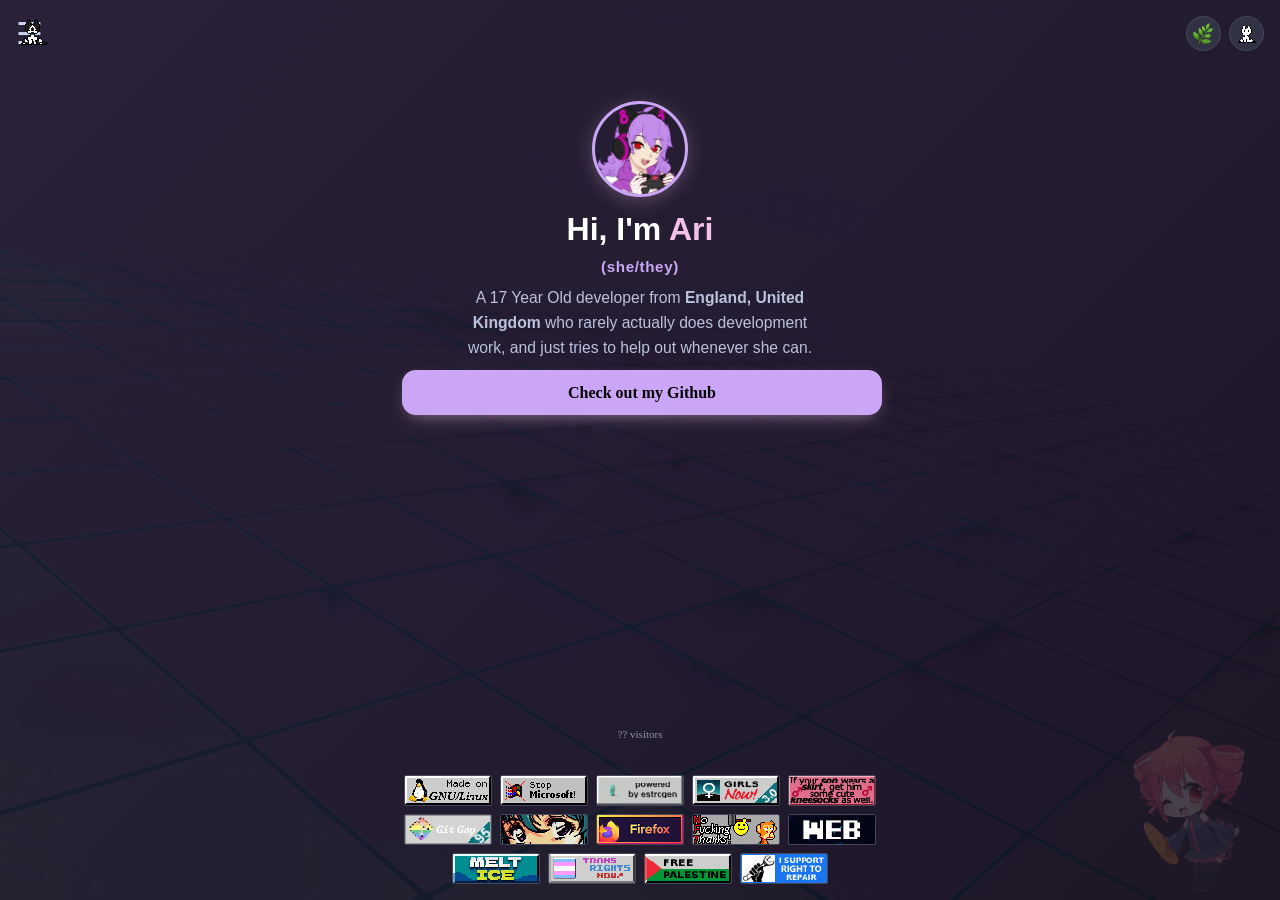
<file: index.html>
<!-- 
⣿⣿⣿⠏⣴⣿⣿⣿⣿⡿⠟⢹⣿⣿⣿⡿⠋⣠⣾⣿⣿⣿⣿⣿⣿⣿⣿⣷⣦⡉⠻⢿⣿⣿⣿⣿⣿⣿⣿⣿⣿⣿⣿⣿⣿⣿⣿⣿⣧⣿⣿⣿⣿⣿⣿⣿⣿⣿⣿⣿⣿⣿⣿⣿⣿
⣿⣿⢇⣾⣿⣿⣿⡿⢋⢀⣴⣿⣿⡿⠋⠀⠘⣿⣿⣿⣿⣿⠿⣿⣿⣿⣿⣿⣿⣿⣦⣤⣀⠻⢿⣿⣿⣿⣿⣿⣿⣿⣿⣿⣿⣿⣿⣿⣿⢿⣿⣿⣿⣿⣿⣿⣿⣿⣿⣿⣿⣿⣿⣿⣿
⣿⡏⣼⣿⣿⣿⠏⣴⢃⣾⣿⡿⢋⣴⠟⣠⣾⣿⣿⣿⠏⢁⣼⣿⣿⣿⣿⣿⣿⠟⣿⣿⣿⠟⠂⠙⢿⣿⣿⣿⣿⣿⣿⣿⣿⡿⠿⠟⠛⠀⠘⠛⠛⣛⣛⣋⢉⣉⣉⣛⡛⠻⠿⣿⣿
⡟⣸⣿⣿⣿⡏⡸⢡⣾⣿⢋⣤⡿⢡⣾⣿⣿⣿⠟⠁⣰⣿⠟⣹⡿⢿⣿⠋⢀⣾⣿⣿⠏⡄⢻⡆⢀⠙⣿⣿⡿⠟⢋⣩⣤⣶⣾⣿⣿⣿⠟⢠⣿⣿⣿⣿⣿⣿⣿⣿⣿⣿⣷⣶⣶
⢠⣿⣿⣿⣿⠃⢡⣿⡟⣡⣾⠏⣰⣿⣿⣿⡿⠋⢀⣾⡿⢁⣼⠟⢠⠞⠁⣰⣿⣿⡿⢣⣾⡇⢸⣿⣾⠆⠙⠁⣰⣾⣿⣿⣿⣿⣿⣿⣿⠏⣰⣿⣿⣿⣿⣿⣿⣿⣿⣿⣿⣿⣿⣿⣿
⣿⣿⣿⣿⡏⢠⣿⠏⣴⣿⠟⣰⣿⣿⣿⡿⣡⢃⣾⠟⢀⡞⠁⣴⢋⠄⣼⣿⣿⠏⣰⣿⡟⢀⡼⠋⣠⡶⠀⣴⣿⢿⣿⣿⢿⠏⣸⣿⡏⢠⣿⣿⣿⣿⣿⣿⣿⣿⣿⣿⣿⣿⣿⣿⣿
⣿⣿⣿⣿⣧⣿⠏⣼⡿⠿⢠⣿⣿⣿⡟⣰⢃⣾⠏⢀⠞⠀⡼⢡⠟⣼⣿⡟⣡⣾⣿⠏⠀⠄⠀⣾⡿⠁⣼⡿⢃⡜⣽⡏⠈⣰⡟⠀⠁⣾⣿⣿⣿⣿⣿⣿⡇⢹⣿⣿⣿⣿⣿⡇⢻
⣿⣿⣿⣿⣿⡏⣸⣿⠃⠀⣼⣿⣿⡟⣴⢃⣾⠏⠀⢀⢀⡾⢡⡟⣰⣿⢋⣴⡿⠋⠁⣀⠀⠀⣰⡿⠁⡌⡸⢁⣾⣿⡟⠀⢠⣿⡇⠀⣸⣿⣿⣿⣿⣿⣿⣿⡇⢸⣿⣿⣿⣿⣿⡇⢸
⣿⣿⣿⣿⡿⢰⣿⠃⡆⢀⣿⣿⡟⣸⠏⣾⠏⣴⠂⠂⣾⢡⡟⣰⡟⣡⠞⣩⠄⢀⣼⠁⠀⣼⣿⠇⡼⠠⠃⣼⣿⡿⠁⢀⣾⠿⠀⠀⡏⢸⣿⣿⣿⠃⣿⣿⠇⢸⣿⣿⣿⣿⣿⡇⢸
⣿⣿⡇⢸⠇⣾⡏⣸⠃⢸⣿⡿⢱⡟⣸⡟⣼⠃⠂⣼⢃⠏⢠⠏⠰⠋⠀⢁⣠⣾⠇⠀⣼⣿⡟⠀⠁⣦⣾⣿⡿⠀⣴⡾⠀⠀⠀⠠⠁⣿⡿⢹⠉⢠⣿⣿⠀⢸⣿⣿⣿⣿⣿⡇⢸
⣿⣿⠀⣼⢰⣿⡀⡿⢀⢸⣿⢡⣿⢡⡿⠰⡏⠀⢰⠇⡞⠀⠀⣾⠞⠀⢴⣿⣿⣷⠀⣼⣿⣿⠃⠀⣸⣿⡿⡿⠀⢀⣿⠇⠀⠀⠀⠐⢀⣿⠇⡌⢠⣸⣿⡇⠀⢸⣿⣿⣿⣿⣿⠃⣸
⣿⡟⠀⡇⣸⣿⢠⡇⣏⣾⡏⣼⡇⡼⠁⠘⠁⠀⡟⡸⠀⠐⠚⢁⣦⣶⣿⣿⣿⡇⠀⣿⠇⡟⠀⠀⣿⡿⠁⠀⠀⢸⡟⠀⢰⠆⠀⡄⢸⡏⢠⠃⣿⡟⢹⡇⠀⣿⣿⣿⣿⣿⡿⠀⡏
⣿⡇⠀⡇⣿⣿⢸⡇⡟⣿⢰⣿⢡⠃⠀⠀⣰⠃⢡⠁⠈⠀⣴⣿⣿⣿⣿⣿⠟⡁⡀⢻⠀⡇⠀⢀⣿⠃⠀⠀⡄⢸⠃⠀⣿⡇⠀⠀⣼⡇⢸⢀⣿⡇⢸⠀⢀⣿⣿⣿⣿⣿⠇⢸⠁
⣿⢃⡆⡇⢿⣿⢸⣷⡇⠏⣼⡏⡌⠀⠀⠀⡏⢀⣼⡘⢀⣤⡈⠛⢿⣿⣿⣧⣾⡇⣇⠘⠀⠁⠀⢸⡏⠀⠀⣼⠃⡏⠀⢸⣿⡇⠀⠀⣿⠀⣾⣼⣿⠀⡟⠀⢸⣿⣿⣿⣿⡟⢀⡟⢠
⣿⣿⡇⡇⢸⣿⢸⠛⡇⠀⣿⠇⠁⠀⠏⣼⣷⢸⡿⢃⣾⣿⣷⣄⠀⠈⠛⢿⣿⡇⣿⡀⠀⠀⠀⠈⠀⠀⣼⣿⠀⠀⠀⣀⠙⢧⠀⠀⣿⠀⣿⣿⣿⠀⡇⠀⣼⣿⣿⣿⣿⠃⣼⠃⣾
⣿⣿⡇⠁⢸⣿⠘⠀⡇⠀⣿⠀⠀⠀⢰⣿⣿⡆⠃⣼⣿⣿⣿⣿⣷⣤⣄⣤⣽⣇⢹⡇⠀⣦⡄⠀⠀⢸⣿⡟⠀⠀⢠⣿⣷⣄⠀⠀⣿⠀⣿⣿⡇⢰⠁⠀⣿⣿⣿⣿⡟⢠⡏⢰⡿
⣿⠻⣷⠀⢸⣿⡄⠀⣷⣾⣧⠀⠀⠀⠈⣿⣿⠇⢀⣿⣿⣿⣿⣿⣿⣿⣿⣿⣿⣿⣾⣷⣦⡘⡷⠄⠀⣿⣿⡇⠀⣰⣾⣿⣿⣿⡇⠀⠈⠀⣿⣿⠁⠈⠀⢸⣿⣿⣿⡿⢀⣾⣧⣿⠃
⣿⡆⣿⠀⢸⣿⣇⠀⣿⣿⣿⣷⠀⢀⠀⣿⣿⣷⣾⣿⣿⣿⣿⣿⣿⣿⣿⣿⣿⣿⣿⣿⠻⠷⢂⣤⣼⣿⣿⣇⢀⣿⣿⣿⣿⣿⣷⠀⠀⠀⣿⣿⠀⠀⠀⣼⣿⣿⣿⠃⣸⣿⣿⠃⠀
⣿⣧⢸⡆⠘⣿⣿⠀⢻⣿⣿⡇⠈⣿⣿⣿⣿⣿⣿⣿⣿⣿⣿⣿⣿⣿⣿⣿⣿⣿⡇⣶⣶⣿⣿⣿⣿⣿⣿⣿⠘⠛⣻⣿⣿⣿⣿⡀⠀⠀⣿⡏⢠⠀⠀⣾⣿⣿⠇⠠⢿⢻⠏⠀⠀
⢹⣿⡌⣧⠀⠻⣿⣷⣾⣿⣿⡇⣶⣿⣿⣿⣿⣿⣿⣿⣿⣿⣿⣿⣿⣿⣿⣿⣿⣿⡇⣿⣿⣿⣿⣿⣿⣿⣿⣇⠀⠀⠻⣿⣿⣿⣿⣷⡆⠀⢿⠃⠀⠀⠀⣿⣿⠏⠀⠀⠆⠀⠀⠀⠀
⡌⢿⣷⢹⡆⠈⢿⣿⣿⣿⣿⠧⣿⡟⣿⣿⣿⣿⣿⣿⣿⣿⣿⣿⣿⣿⣿⣿⣿⣿⡇⣿⣿⣿⣿⣿⣿⣿⣿⣿⣶⣦⣄⡈⠛⠿⣿⣿⣷⠀⠸⠀⠀⡄⢸⣿⡏⢠⠂⠘⠀⠀⠀⠀⠀
⣷⠘⣿⡆⢿⣧⡈⠻⢿⣿⣿⠀⣿⣧⠹⣿⣿⣿⣿⣿⣿⣿⣿⣿⣿⣿⣿⣿⣿⡟⣡⣿⣿⣿⣿⣿⣿⣿⣿⣿⣿⣿⣿⣿⣿⣿⣶⣾⣿⡆⠀⠀⢠⠁⣸⡟⢀⠎⠀⠀⠀⠀⠀⠀⢠
⣿⣧⢹⣿⡘⣿⣷⣀⠈⣿⣿⠀⣿⣿⣧⡹⣿⣿⣿⣿⣿⣿⣿⣿⣿⣿⣿⣿⣿⠰⣿⣿⣿⣿⣿⣿⣿⣿⣿⣿⣿⣿⣿⣿⣿⣿⣿⣿⣿⣿⠀⠀⢸⠀⠟⠁⡼⠀⠀⠀⠀⠀⠀⢀⣾
⣿⣿⣆⢻⣷⡘⣿⣿⡀⠘⣿⡆⢹⣿⣿⣷⡌⢿⣿⣿⣿⣿⣿⣿⣿⣿⣿⣿⣿⠗⢸⣿⣿⣿⣿⣿⣿⣿⣿⣿⣿⣿⣿⣿⣿⣿⣿⣿⣿⣿⣷⡄⢸⠀⠀⢰⠁⠀⠀⢀⠀⠀⢀⣿⣿
⢿⢿⣿⣦⠹⣷⠸⣿⣷⠀⠹⡇⠘⣿⣿⠿⢿⣦⣙⣿⣿⣿⣿⣿⣿⣿⣿⠟⣡⣄⢻⣿⣿⣿⣿⣿⣿⣿⣿⣿⣿⣿⣿⣿⣿⣿⣿⣿⣿⣿⣿⣇⠸⠀⠀⠌⠀⠀⢀⠆⠀⢀⣿⣿⣿
⠀⠈⢿⣿⣷⡙⢧⠹⣿⣇⢧⠉⠀⣿⠏⣰⣶⣤⣍⡛⠿⣿⣿⣿⣿⠟⣡⣾⣿⣿⢸⣿⣿⣿⣿⣿⣿⣿⣿⣿⣿⣿⣿⣿⣿⣿⣿⣿⣿⣿⣿⣿⡀⠀⠀⠀⠀⠀⠈⠀⢠⣾⣿⡿⠟
⣀⠀⠈⠻⣿⣿⣌⠣⠙⣿⡌⢧⠀⠁⣼⣿⣿⣿⣿⣿⣷⣶⣬⣭⣥⣾⣿⣿⣿⣿⢸⣿⣿⣿⣿⣿⣿⣿⣿⣿⣿⣿⣿⣿⣿⣿⣿⣿⣿⣿⣿⣿⠗⠀⠀⠀⠀⠀⠀⣰⣿⡟⠁⠀⠀
⣿⣿⣶⠀⠈⠛⢿⣷⡄⠈⢿⡌⣇⠸⣿⣿⣿⣿⣿⣿⣿⣿⣿⣿⣿⣿⣿⣿⣿⣿⡆⢿⣿⣿⣿⣿⣿⣿⣿⣿⣿⣿⣿⣿⣿⣿⣿⣿⣿⣿⣿⣯⠸⣟⡀⣀⠀⢠⣼⣿⣿⣷⣿⠀⠀
⣿⣿⣿⣿⣷⣤⡀⠉⠛⢦⣀⣿⡘⡄⢹⣬⡙⣿⣿⣿⠟⣹⣿⣿⣿⣿⣿⣿⣿⣿⣿⣤⣙⠻⠿⢿⣿⣿⣿⣿⣿⣿⣿⣿⣿⣿⣿⣿⣿⣿⣿⣿⠀⡙⠛⠠⠶⠃⣸⣿⣿⣿⣿⠀⠀
⣿⣿⣿⣿⣿⣿⣧⡀⠀⠰⣿⣿⣷⠸⡄⠙⣷⣼⣧⣶⣾⣿⣿⣿⣿⣿⣿⣿⣿⣿⣿⣿⣿⣿⣿⣷⣶⣶⣦⣭⣭⡉⣙⡛⠛⠿⣿⣿⣿⣿⣿⡇⠐⠄⢀⢂⡀⢘⣿⣿⣿⣿⣿⣷⡄
⣿⣿⣿⣿⣿⣿⣿⣿⣧⡀⢹⣿⣿⣧⢹⡄⠘⣿⣿⣿⣿⣿⣿⣿⣿⣿⣿⣿⣿⣿⣿⣿⣿⣿⣿⣿⣿⣿⣿⣿⣿⢇⣿⢿⣷⡄⠘⣿⣿⣿⣿⠇⣾⣿⣦⣤⡀⢸⣿⣿⣿⣿⣿⣿⣿
⣿⣿⣿⣷⣤⣈⡙⠻⢿⡇⠀⢿⣇⢻⡆⢿⡀⣿⣿⣿⣿⣿⣿⣿⣿⣿⣿⣿⣿⣿⣿⣿⣿⣿⣿⣿⣿⣿⣿⣿⣿⣾⣧⡀⡜⢁⣤⡘⣿⣿⡿⢠⣿⣿⣿⣿⠁⣿⣿⣿⣿⣿⣿⣿⣿
⣿⣿⣿⣿⡿⢿⣿⣿⣿⣿⡀⠘⣿⣄⢻⡘⡇⢸⣿⣿⣿⣿⣿⣿⣿⣿⣿⣿⣿⣿⣿⣿⣿⣿⣿⣿⣿⣿⣿⣿⣿⣿⣧⣸⣿⡀⠀⣷⡘⣿⠇⣼⣿⣿⣿⡿⢸⣿⣿⣿⣿⣿⣿⣿⣿
-->

<!DOCTYPE html>
<html lang="en">

<head>
    <meta charset="UTF-8" />
    <meta name="viewport" content="width=device-width, initial-scale=1.0, maximum-scale=5.0">
    <!-- Page Title -->
    <title>Ari</title>
    <link rel="icon" type="image/png" href="/assets/media/favicon.png" />
    <link rel="stylesheet" href="/css/index.css">
    <link rel="stylesheet" href="/css/visitor-counter.css">
    <script>try { var f = localStorage.getItem('ctpFlavor'); document.documentElement.setAttribute('data-flavor', ['mocha', 'macchiato', 'frappe', 'latte'].indexOf(f) >= 0 ? f : 'mocha'); } catch (e) { document.documentElement.setAttribute('data-flavor', 'mocha'); }</script>
    <!-- SEO Meta Tags -->
    <meta name="description" content="Personal site for Ari on git.gay/AriTheStupidCat on GitHub" />
    <meta name="keywords" content="Portfolio, Personal, Developer" />
    <meta name="author" content="Ari" />
    <meta name="robots" content="index, follow, max-image-preview:large, max-snippet:-1, max-video-preview:-1" />
    <!-- Canonical URL -->
    <link rel="canonical" href="https://a.stupid.cat" />
    <!-- Alternate for mobile -->
    <link rel="alternate" media="only screen and (max-width: 640px)" href="https://a.stupid.cat" />
    <!-- Theme Color -->
    <meta name="theme-color" content="#cba6f7" />
    <!-- Open Graph / Discord / Facebook -->
    <meta property="og:image" content="https://a.stupid.cat/assets/media/favicon.png" />
    <meta property="og:site_name" content="Ari">
    <meta property="og:title" content="Ari" />
    <meta property="og:description" content="Personal site for Ari on git.gay/AriTheStupidCat on GitHub" />
    <meta property="og:type" content="website" />
    <meta property="og:url" content="https://a.stupid.cat" />
    <meta property="og:locale" content="en_GB" />
    <!-- Twitter Card -->
    <meta name="twitter:image" content="https://a.stupid.cat/assets/media/favicon.png">
    <meta name="twitter:card" content="summary" />
    <meta name="twitter:title" content="Ari" />
    <meta name="twitter:description" content="Personal site for Ari on git.gay/AriTheStupidCat on GitHub" />
</head>

<body>
    <span class="hamburger" onclick="openNav()">&#9776;</span>
    <div id="mySidenav" class="sidenav">
        <a href="javascript:void(0)" class="closebtn" onclick="closeNav()">&times;</a>
        <a href="/" class="active">Index</a>
        <a href="/dev-info/">Dev Info</a>
        <a href="/hardware/">Hardware</a>
        <a href="/cv/">Curriculum Vitae</a>
        <a href="/socials/">Socials</a>
        <a href="/guestbook/">Guestbook</a>
    </div>


    <main class="intro">
        
        <header class="hub-header">
            <img class="pfp" src="assets/media/avatar.webp" alt="Ari avatar" width="96" height="96"
                fetchpriority="high">
            <div>
                <h1 class="hey">Hi, I'm<span class="name">Ari</span></h1>
            </div>
            <h2 class="pronouns">(She/They)</h2>
            <div class="intro-text">
                A 17 Year Old developer from <b>England, United Kingdom</b> who rarely actually does development work,
                and just tries to help out whenever she can.
            </div>
            <div class="links">
                <a class="gitgay-link" href="https://github.com/FufuUwU" target="_blank" rel="noopener">Check out my
                    Github</a>
            </div>
        </header>
    </main>
    <div id="visitor-counter" role="status" aria-label="Visitor count"></div>
    <aside class="button-wall" aria-label="88x31 buttons">    
        <img src="/assets/88x31/linux.gif" alt="Linux" loading="lazy">
        <img src="/assets/88x31/microslop.gif" alt="Microslop" loading="lazy">
        <img src="/assets/88x31/estrogen.gif" alt="Estrogen" loading="lazy">
        <img src="/assets/88x31/girlsnow.png" alt="Girls Network" loading="lazy">
        <img src="/assets/88x31/skirt.gif" alt="Skirt" loading="lazy">
        
        <img src="/assets/88x31/gitgay.png" alt="GitGay" loading="lazy">
        <img src="/assets/88x31/blink.gif" alt="Blink" loading="lazy">
        <img src="/assets/88x31/firefox.gif" alt="Firefox" loading="lazy">
        <img src="/assets/88x31/nft.gif" alt="NFT" loading="lazy">
        <img src="/assets/88x31/noweb32.gif" alt="No Web 3.2" loading="lazy">

        <img src="/assets/88x31/meltice.gif" alt="Melt Ice" loading="lazy">
        <img src="/assets/88x31/transnow2.gif" alt="Melt Ice" loading="lazy">
        <img src="/assets/88x31/palestine.gif" alt="Melt Ice" loading="lazy">
        <img src="/assets/88x31/repair.jpg" alt="Melt Ice" loading="lazy">

        
    </aside>
    
</body>
<script src="/js/index.js"></script>
<script src="/js/flavors.js"></script>
<script src="/js/cat.js"></script>
<script src="/js/visitor-counter.js" data-target="#visitor-counter" data-namespace="a-stupid-cat" data-key="hits" data-label="visitors"></script>

</html>
</file>
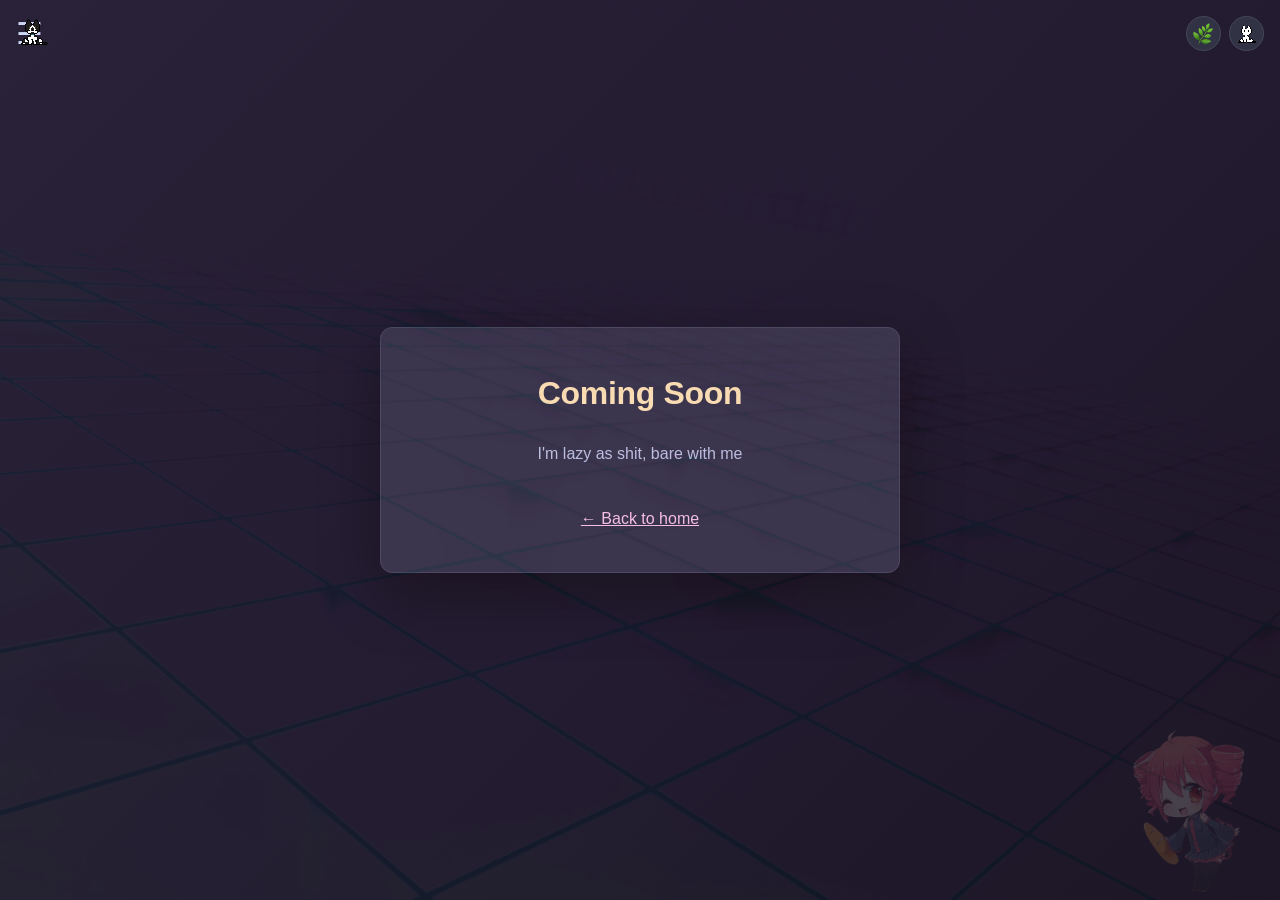
<file: cv/index.html>
<!-- 
⣿⣿⣿⠏⣴⣿⣿⣿⣿⡿⠟⢹⣿⣿⣿⡿⠋⣠⣾⣿⣿⣿⣿⣿⣿⣿⣿⣷⣦⡉⠻⢿⣿⣿⣿⣿⣿⣿⣿⣿⣿⣿⣿⣿⣿⣿⣿⣿⣧⣿⣿⣿⣿⣿⣿⣿⣿⣿⣿⣿⣿⣿⣿⣿⣿
⣿⣿⢇⣾⣿⣿⣿⡿⢋⢀⣴⣿⣿⡿⠋⠀⠘⣿⣿⣿⣿⣿⠿⣿⣿⣿⣿⣿⣿⣿⣦⣤⣀⠻⢿⣿⣿⣿⣿⣿⣿⣿⣿⣿⣿⣿⣿⣿⣿⢿⣿⣿⣿⣿⣿⣿⣿⣿⣿⣿⣿⣿⣿⣿⣿
⣿⡏⣼⣿⣿⣿⠏⣴⢃⣾⣿⡿⢋⣴⠟⣠⣾⣿⣿⣿⠏⢁⣼⣿⣿⣿⣿⣿⣿⠟⣿⣿⣿⠟⠂⠙⢿⣿⣿⣿⣿⣿⣿⣿⣿⡿⠿⠟⠛⠀⠘⠛⠛⣛⣛⣋⢉⣉⣉⣛⡛⠻⠿⣿⣿
⡟⣸⣿⣿⣿⡏⡸⢡⣾⣿⢋⣤⡿⢡⣾⣿⣿⣿⠟⠁⣰⣿⠟⣹⡿⢿⣿⠋⢀⣾⣿⣿⠏⡄⢻⡆⢀⠙⣿⣿⡿⠟⢋⣩⣤⣶⣾⣿⣿⣿⠟⢠⣿⣿⣿⣿⣿⣿⣿⣿⣿⣿⣷⣶⣶
⢠⣿⣿⣿⣿⠃⢡⣿⡟⣡⣾⠏⣰⣿⣿⣿⡿⠋⢀⣾⡿⢁⣼⠟⢠⠞⠁⣰⣿⣿⡿⢣⣾⡇⢸⣿⣾⠆⠙⠁⣰⣾⣿⣿⣿⣿⣿⣿⣿⠏⣰⣿⣿⣿⣿⣿⣿⣿⣿⣿⣿⣿⣿⣿⣿
⣿⣿⣿⣿⡏⢠⣿⠏⣴⣿⠟⣰⣿⣿⣿⡿⣡⢃⣾⠟⢀⡞⠁⣴⢋⠄⣼⣿⣿⠏⣰⣿⡟⢀⡼⠋⣠⡶⠀⣴⣿⢿⣿⣿⢿⠏⣸⣿⡏⢠⣿⣿⣿⣿⣿⣿⣿⣿⣿⣿⣿⣿⣿⣿⣿
⣿⣿⣿⣿⣧⣿⠏⣼⡿⠿⢠⣿⣿⣿⡟⣰⢃⣾⠏⢀⠞⠀⡼⢡⠟⣼⣿⡟⣡⣾⣿⠏⠀⠄⠀⣾⡿⠁⣼⡿⢃⡜⣽⡏⠈⣰⡟⠀⠁⣾⣿⣿⣿⣿⣿⣿⡇⢹⣿⣿⣿⣿⣿⡇⢻
⣿⣿⣿⣿⣿⡏⣸⣿⠃⠀⣼⣿⣿⡟⣴⢃⣾⠏⠀⢀⢀⡾⢡⡟⣰⣿⢋⣴⡿⠋⠁⣀⠀⠀⣰⡿⠁⡌⡸⢁⣾⣿⡟⠀⢠⣿⡇⠀⣸⣿⣿⣿⣿⣿⣿⣿⡇⢸⣿⣿⣿⣿⣿⡇⢸
⣿⣿⣿⣿⡿⢰⣿⠃⡆⢀⣿⣿⡟⣸⠏⣾⠏⣴⠂⠂⣾⢡⡟⣰⡟⣡⠞⣩⠄⢀⣼⠁⠀⣼⣿⠇⡼⠠⠃⣼⣿⡿⠁⢀⣾⠿⠀⠀⡏⢸⣿⣿⣿⠃⣿⣿⠇⢸⣿⣿⣿⣿⣿⡇⢸
⣿⣿⡇⢸⠇⣾⡏⣸⠃⢸⣿⡿⢱⡟⣸⡟⣼⠃⠂⣼⢃⠏⢠⠏⠰⠋⠀⢁⣠⣾⠇⠀⣼⣿⡟⠀⠁⣦⣾⣿⡿⠀⣴⡾⠀⠀⠀⠠⠁⣿⡿⢹⠉⢠⣿⣿⠀⢸⣿⣿⣿⣿⣿⡇⢸
⣿⣿⠀⣼⢰⣿⡀⡿⢀⢸⣿⢡⣿⢡⡿⠰⡏⠀⢰⠇⡞⠀⠀⣾⠞⠀⢴⣿⣿⣷⠀⣼⣿⣿⠃⠀⣸⣿⡿⡿⠀⢀⣿⠇⠀⠀⠀⠐⢀⣿⠇⡌⢠⣸⣿⡇⠀⢸⣿⣿⣿⣿⣿⠃⣸
⣿⡟⠀⡇⣸⣿⢠⡇⣏⣾⡏⣼⡇⡼⠁⠘⠁⠀⡟⡸⠀⠐⠚⢁⣦⣶⣿⣿⣿⡇⠀⣿⠇⡟⠀⠀⣿⡿⠁⠀⠀⢸⡟⠀⢰⠆⠀⡄⢸⡏⢠⠃⣿⡟⢹⡇⠀⣿⣿⣿⣿⣿⡿⠀⡏
⣿⡇⠀⡇⣿⣿⢸⡇⡟⣿⢰⣿⢡⠃⠀⠀⣰⠃⢡⠁⠈⠀⣴⣿⣿⣿⣿⣿⠟⡁⡀⢻⠀⡇⠀⢀⣿⠃⠀⠀⡄⢸⠃⠀⣿⡇⠀⠀⣼⡇⢸⢀⣿⡇⢸⠀⢀⣿⣿⣿⣿⣿⠇⢸⠁
⣿⢃⡆⡇⢿⣿⢸⣷⡇⠏⣼⡏⡌⠀⠀⠀⡏⢀⣼⡘⢀⣤⡈⠛⢿⣿⣿⣧⣾⡇⣇⠘⠀⠁⠀⢸⡏⠀⠀⣼⠃⡏⠀⢸⣿⡇⠀⠀⣿⠀⣾⣼⣿⠀⡟⠀⢸⣿⣿⣿⣿⡟⢀⡟⢠
⣿⣿⡇⡇⢸⣿⢸⠛⡇⠀⣿⠇⠁⠀⠏⣼⣷⢸⡿⢃⣾⣿⣷⣄⠀⠈⠛⢿⣿⡇⣿⡀⠀⠀⠀⠈⠀⠀⣼⣿⠀⠀⠀⣀⠙⢧⠀⠀⣿⠀⣿⣿⣿⠀⡇⠀⣼⣿⣿⣿⣿⠃⣼⠃⣾
⣿⣿⡇⠁⢸⣿⠘⠀⡇⠀⣿⠀⠀⠀⢰⣿⣿⡆⠃⣼⣿⣿⣿⣿⣷⣤⣄⣤⣽⣇⢹⡇⠀⣦⡄⠀⠀⢸⣿⡟⠀⠀⢠⣿⣷⣄⠀⠀⣿⠀⣿⣿⡇⢰⠁⠀⣿⣿⣿⣿⡟⢠⡏⢰⡿
⣿⠻⣷⠀⢸⣿⡄⠀⣷⣾⣧⠀⠀⠀⠈⣿⣿⠇⢀⣿⣿⣿⣿⣿⣿⣿⣿⣿⣿⣿⣾⣷⣦⡘⡷⠄⠀⣿⣿⡇⠀⣰⣾⣿⣿⣿⡇⠀⠈⠀⣿⣿⠁⠈⠀⢸⣿⣿⣿⡿⢀⣾⣧⣿⠃
⣿⡆⣿⠀⢸⣿⣇⠀⣿⣿⣿⣷⠀⢀⠀⣿⣿⣷⣾⣿⣿⣿⣿⣿⣿⣿⣿⣿⣿⣿⣿⣿⠻⠷⢂⣤⣼⣿⣿⣇⢀⣿⣿⣿⣿⣿⣷⠀⠀⠀⣿⣿⠀⠀⠀⣼⣿⣿⣿⠃⣸⣿⣿⠃⠀
⣿⣧⢸⡆⠘⣿⣿⠀⢻⣿⣿⡇⠈⣿⣿⣿⣿⣿⣿⣿⣿⣿⣿⣿⣿⣿⣿⣿⣿⣿⡇⣶⣶⣿⣿⣿⣿⣿⣿⣿⠘⠛⣻⣿⣿⣿⣿⡀⠀⠀⣿⡏⢠⠀⠀⣾⣿⣿⠇⠠⢿⢻⠏⠀⠀
⢹⣿⡌⣧⠀⠻⣿⣷⣾⣿⣿⡇⣶⣿⣿⣿⣿⣿⣿⣿⣿⣿⣿⣿⣿⣿⣿⣿⣿⣿⡇⣿⣿⣿⣿⣿⣿⣿⣿⣇⠀⠀⠻⣿⣿⣿⣿⣷⡆⠀⢿⠃⠀⠀⠀⣿⣿⠏⠀⠀⠆⠀⠀⠀⠀
⡌⢿⣷⢹⡆⠈⢿⣿⣿⣿⣿⠧⣿⡟⣿⣿⣿⣿⣿⣿⣿⣿⣿⣿⣿⣿⣿⣿⣿⣿⡇⣿⣿⣿⣿⣿⣿⣿⣿⣿⣶⣦⣄⡈⠛⠿⣿⣿⣷⠀⠸⠀⠀⡄⢸⣿⡏⢠⠂⠘⠀⠀⠀⠀⠀
⣷⠘⣿⡆⢿⣧⡈⠻⢿⣿⣿⠀⣿⣧⠹⣿⣿⣿⣿⣿⣿⣿⣿⣿⣿⣿⣿⣿⣿⡟⣡⣿⣿⣿⣿⣿⣿⣿⣿⣿⣿⣿⣿⣿⣿⣿⣶⣾⣿⡆⠀⠀⢠⠁⣸⡟⢀⠎⠀⠀⠀⠀⠀⠀⢠
⣿⣧⢹⣿⡘⣿⣷⣀⠈⣿⣿⠀⣿⣿⣧⡹⣿⣿⣿⣿⣿⣿⣿⣿⣿⣿⣿⣿⣿⠰⣿⣿⣿⣿⣿⣿⣿⣿⣿⣿⣿⣿⣿⣿⣿⣿⣿⣿⣿⣿⠀⠀⢸⠀⠟⠁⡼⠀⠀⠀⠀⠀⠀⢀⣾
⣿⣿⣆⢻⣷⡘⣿⣿⡀⠘⣿⡆⢹⣿⣿⣷⡌⢿⣿⣿⣿⣿⣿⣿⣿⣿⣿⣿⣿⠗⢸⣿⣿⣿⣿⣿⣿⣿⣿⣿⣿⣿⣿⣿⣿⣿⣿⣿⣿⣿⣷⡄⢸⠀⠀⢰⠁⠀⠀⢀⠀⠀⢀⣿⣿
⢿⢿⣿⣦⠹⣷⠸⣿⣷⠀⠹⡇⠘⣿⣿⠿⢿⣦⣙⣿⣿⣿⣿⣿⣿⣿⣿⠟⣡⣄⢻⣿⣿⣿⣿⣿⣿⣿⣿⣿⣿⣿⣿⣿⣿⣿⣿⣿⣿⣿⣿⣇⠸⠀⠀⠌⠀⠀⢀⠆⠀⢀⣿⣿⣿
⠀⠈⢿⣿⣷⡙⢧⠹⣿⣇⢧⠉⠀⣿⠏⣰⣶⣤⣍⡛⠿⣿⣿⣿⣿⠟⣡⣾⣿⣿⢸⣿⣿⣿⣿⣿⣿⣿⣿⣿⣿⣿⣿⣿⣿⣿⣿⣿⣿⣿⣿⣿⡀⠀⠀⠀⠀⠀⠈⠀⢠⣾⣿⡿⠟
⣀⠀⠈⠻⣿⣿⣌⠣⠙⣿⡌⢧⠀⠁⣼⣿⣿⣿⣿⣿⣷⣶⣬⣭⣥⣾⣿⣿⣿⣿⢸⣿⣿⣿⣿⣿⣿⣿⣿⣿⣿⣿⣿⣿⣿⣿⣿⣿⣿⣿⣿⣿⠗⠀⠀⠀⠀⠀⠀⣰⣿⡟⠁⠀⠀
⣿⣿⣶⠀⠈⠛⢿⣷⡄⠈⢿⡌⣇⠸⣿⣿⣿⣿⣿⣿⣿⣿⣿⣿⣿⣿⣿⣿⣿⣿⡆⢿⣿⣿⣿⣿⣿⣿⣿⣿⣿⣿⣿⣿⣿⣿⣿⣿⣿⣿⣿⣯⠸⣟⡀⣀⠀⢠⣼⣿⣿⣷⣿⠀⠀
⣿⣿⣿⣿⣷⣤⡀⠉⠛⢦⣀⣿⡘⡄⢹⣬⡙⣿⣿⣿⠟⣹⣿⣿⣿⣿⣿⣿⣿⣿⣿⣤⣙⠻⠿⢿⣿⣿⣿⣿⣿⣿⣿⣿⣿⣿⣿⣿⣿⣿⣿⣿⠀⡙⠛⠠⠶⠃⣸⣿⣿⣿⣿⠀⠀
⣿⣿⣿⣿⣿⣿⣧⡀⠀⠰⣿⣿⣷⠸⡄⠙⣷⣼⣧⣶⣾⣿⣿⣿⣿⣿⣿⣿⣿⣿⣿⣿⣿⣿⣿⣷⣶⣶⣦⣭⣭⡉⣙⡛⠛⠿⣿⣿⣿⣿⣿⡇⠐⠄⢀⢂⡀⢘⣿⣿⣿⣿⣿⣷⡄
⣿⣿⣿⣿⣿⣿⣿⣿⣧⡀⢹⣿⣿⣧⢹⡄⠘⣿⣿⣿⣿⣿⣿⣿⣿⣿⣿⣿⣿⣿⣿⣿⣿⣿⣿⣿⣿⣿⣿⣿⣿⢇⣿⢿⣷⡄⠘⣿⣿⣿⣿⠇⣾⣿⣦⣤⡀⢸⣿⣿⣿⣿⣿⣿⣿
⣿⣿⣿⣷⣤⣈⡙⠻⢿⡇⠀⢿⣇⢻⡆⢿⡀⣿⣿⣿⣿⣿⣿⣿⣿⣿⣿⣿⣿⣿⣿⣿⣿⣿⣿⣿⣿⣿⣿⣿⣿⣾⣧⡀⡜⢁⣤⡘⣿⣿⡿⢠⣿⣿⣿⣿⠁⣿⣿⣿⣿⣿⣿⣿⣿
⣿⣿⣿⣿⡿⢿⣿⣿⣿⣿⡀⠘⣿⣄⢻⡘⡇⢸⣿⣿⣿⣿⣿⣿⣿⣿⣿⣿⣿⣿⣿⣿⣿⣿⣿⣿⣿⣿⣿⣿⣿⣿⣧⣸⣿⡀⠀⣷⡘⣿⠇⣼⣿⣿⣿⡿⢸⣿⣿⣿⣿⣿⣿⣿⣿
-->

<!DOCTYPE html>
<html lang="en">

<head>
    <meta charset="UTF-8" />
    <meta name="viewport" content="width=device-width, initial-scale=1.0, maximum-scale=5.0">

    <!-- Page Title -->
    <title>Curriculum Vitae · Ari</title>
    <link rel="icon" type="image/png" href="/assets/media/favicon.png" />
    <script>try { var f = localStorage.getItem('ctpFlavor'); document.documentElement.setAttribute('data-flavor', ['mocha', 'macchiato', 'frappe', 'latte'].indexOf(f) >= 0 ? f : 'mocha'); } catch (e) { document.documentElement.setAttribute('data-flavor', 'mocha'); }</script>


    <!-- Canonical URL -->
    <link rel="canonical" href="https://ari.pages.gay" />

    <!-- Alternate for mobile -->
    <link rel="alternate" media="only screen and (max-width: 640px)" href="https://ari.pages.gay" />

    <!-- Theme Color -->
    <meta name="theme-color" content="#cba6f7" />

    <link href="/css/index.css" rel="stylesheet" />
</head>

<body class="message-page">
    <span class="hamburger" onclick="openNav()">&#9776;</span>
    <div id="mySidenav" class="sidenav">
        <a href="javascript:void(0)" class="closebtn" onclick="closeNav()">&times;</a>
        <a href="/">Index</a>
        <a href="/dev-info/">Dev Info</a>
        <a href="/hardware/">Hardware</a>
        <a href="/cv/" class="active">Curriculum Vitae</a>
        <a href="/socials/">Socials</a>
        <a href="/guestbook">Guestbook</a>


    </div>
    <div class="message-card">
        <h1 class="warn">Coming Soon</h1>
        <p>I'm lazy as shit, bare with me</p>
        <a class="home-link" href="/">← Back to home</a>
    </div>
</body>

<script src="/js/index.js"></script>
<script src="/js/flavors.js"></script>
<script src="/js/cat.js"></script>
<script src="/js/heatmap.js"></script>

</html>
</file>
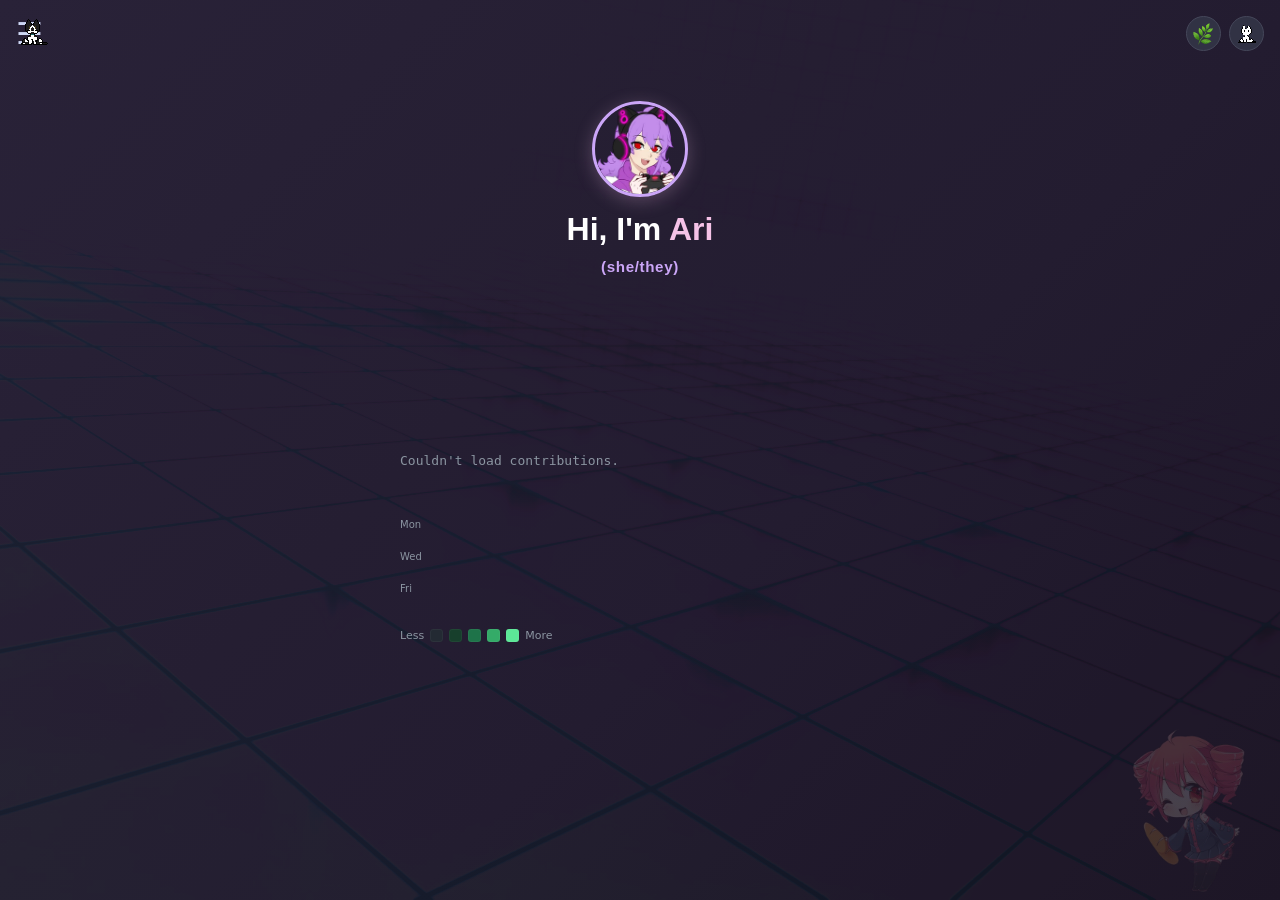
<file: dev-info/index.html>
<!-- 
⣿⣿⣿⠏⣴⣿⣿⣿⣿⡿⠟⢹⣿⣿⣿⡿⠋⣠⣾⣿⣿⣿⣿⣿⣿⣿⣿⣷⣦⡉⠻⢿⣿⣿⣿⣿⣿⣿⣿⣿⣿⣿⣿⣿⣿⣿⣿⣿⣧⣿⣿⣿⣿⣿⣿⣿⣿⣿⣿⣿⣿⣿⣿⣿⣿
⣿⣿⢇⣾⣿⣿⣿⡿⢋⢀⣴⣿⣿⡿⠋⠀⠘⣿⣿⣿⣿⣿⠿⣿⣿⣿⣿⣿⣿⣿⣦⣤⣀⠻⢿⣿⣿⣿⣿⣿⣿⣿⣿⣿⣿⣿⣿⣿⣿⢿⣿⣿⣿⣿⣿⣿⣿⣿⣿⣿⣿⣿⣿⣿⣿
⣿⡏⣼⣿⣿⣿⠏⣴⢃⣾⣿⡿⢋⣴⠟⣠⣾⣿⣿⣿⠏⢁⣼⣿⣿⣿⣿⣿⣿⠟⣿⣿⣿⠟⠂⠙⢿⣿⣿⣿⣿⣿⣿⣿⣿⡿⠿⠟⠛⠀⠘⠛⠛⣛⣛⣋⢉⣉⣉⣛⡛⠻⠿⣿⣿
⡟⣸⣿⣿⣿⡏⡸⢡⣾⣿⢋⣤⡿⢡⣾⣿⣿⣿⠟⠁⣰⣿⠟⣹⡿⢿⣿⠋⢀⣾⣿⣿⠏⡄⢻⡆⢀⠙⣿⣿⡿⠟⢋⣩⣤⣶⣾⣿⣿⣿⠟⢠⣿⣿⣿⣿⣿⣿⣿⣿⣿⣿⣷⣶⣶
⢠⣿⣿⣿⣿⠃⢡⣿⡟⣡⣾⠏⣰⣿⣿⣿⡿⠋⢀⣾⡿⢁⣼⠟⢠⠞⠁⣰⣿⣿⡿⢣⣾⡇⢸⣿⣾⠆⠙⠁⣰⣾⣿⣿⣿⣿⣿⣿⣿⠏⣰⣿⣿⣿⣿⣿⣿⣿⣿⣿⣿⣿⣿⣿⣿
⣿⣿⣿⣿⡏⢠⣿⠏⣴⣿⠟⣰⣿⣿⣿⡿⣡⢃⣾⠟⢀⡞⠁⣴⢋⠄⣼⣿⣿⠏⣰⣿⡟⢀⡼⠋⣠⡶⠀⣴⣿⢿⣿⣿⢿⠏⣸⣿⡏⢠⣿⣿⣿⣿⣿⣿⣿⣿⣿⣿⣿⣿⣿⣿⣿
⣿⣿⣿⣿⣧⣿⠏⣼⡿⠿⢠⣿⣿⣿⡟⣰⢃⣾⠏⢀⠞⠀⡼⢡⠟⣼⣿⡟⣡⣾⣿⠏⠀⠄⠀⣾⡿⠁⣼⡿⢃⡜⣽⡏⠈⣰⡟⠀⠁⣾⣿⣿⣿⣿⣿⣿⡇⢹⣿⣿⣿⣿⣿⡇⢻
⣿⣿⣿⣿⣿⡏⣸⣿⠃⠀⣼⣿⣿⡟⣴⢃⣾⠏⠀⢀⢀⡾⢡⡟⣰⣿⢋⣴⡿⠋⠁⣀⠀⠀⣰⡿⠁⡌⡸⢁⣾⣿⡟⠀⢠⣿⡇⠀⣸⣿⣿⣿⣿⣿⣿⣿⡇⢸⣿⣿⣿⣿⣿⡇⢸
⣿⣿⣿⣿⡿⢰⣿⠃⡆⢀⣿⣿⡟⣸⠏⣾⠏⣴⠂⠂⣾⢡⡟⣰⡟⣡⠞⣩⠄⢀⣼⠁⠀⣼⣿⠇⡼⠠⠃⣼⣿⡿⠁⢀⣾⠿⠀⠀⡏⢸⣿⣿⣿⠃⣿⣿⠇⢸⣿⣿⣿⣿⣿⡇⢸
⣿⣿⡇⢸⠇⣾⡏⣸⠃⢸⣿⡿⢱⡟⣸⡟⣼⠃⠂⣼⢃⠏⢠⠏⠰⠋⠀⢁⣠⣾⠇⠀⣼⣿⡟⠀⠁⣦⣾⣿⡿⠀⣴⡾⠀⠀⠀⠠⠁⣿⡿⢹⠉⢠⣿⣿⠀⢸⣿⣿⣿⣿⣿⡇⢸
⣿⣿⠀⣼⢰⣿⡀⡿⢀⢸⣿⢡⣿⢡⡿⠰⡏⠀⢰⠇⡞⠀⠀⣾⠞⠀⢴⣿⣿⣷⠀⣼⣿⣿⠃⠀⣸⣿⡿⡿⠀⢀⣿⠇⠀⠀⠀⠐⢀⣿⠇⡌⢠⣸⣿⡇⠀⢸⣿⣿⣿⣿⣿⠃⣸
⣿⡟⠀⡇⣸⣿⢠⡇⣏⣾⡏⣼⡇⡼⠁⠘⠁⠀⡟⡸⠀⠐⠚⢁⣦⣶⣿⣿⣿⡇⠀⣿⠇⡟⠀⠀⣿⡿⠁⠀⠀⢸⡟⠀⢰⠆⠀⡄⢸⡏⢠⠃⣿⡟⢹⡇⠀⣿⣿⣿⣿⣿⡿⠀⡏
⣿⡇⠀⡇⣿⣿⢸⡇⡟⣿⢰⣿⢡⠃⠀⠀⣰⠃⢡⠁⠈⠀⣴⣿⣿⣿⣿⣿⠟⡁⡀⢻⠀⡇⠀⢀⣿⠃⠀⠀⡄⢸⠃⠀⣿⡇⠀⠀⣼⡇⢸⢀⣿⡇⢸⠀⢀⣿⣿⣿⣿⣿⠇⢸⠁
⣿⢃⡆⡇⢿⣿⢸⣷⡇⠏⣼⡏⡌⠀⠀⠀⡏⢀⣼⡘⢀⣤⡈⠛⢿⣿⣿⣧⣾⡇⣇⠘⠀⠁⠀⢸⡏⠀⠀⣼⠃⡏⠀⢸⣿⡇⠀⠀⣿⠀⣾⣼⣿⠀⡟⠀⢸⣿⣿⣿⣿⡟⢀⡟⢠
⣿⣿⡇⡇⢸⣿⢸⠛⡇⠀⣿⠇⠁⠀⠏⣼⣷⢸⡿⢃⣾⣿⣷⣄⠀⠈⠛⢿⣿⡇⣿⡀⠀⠀⠀⠈⠀⠀⣼⣿⠀⠀⠀⣀⠙⢧⠀⠀⣿⠀⣿⣿⣿⠀⡇⠀⣼⣿⣿⣿⣿⠃⣼⠃⣾
⣿⣿⡇⠁⢸⣿⠘⠀⡇⠀⣿⠀⠀⠀⢰⣿⣿⡆⠃⣼⣿⣿⣿⣿⣷⣤⣄⣤⣽⣇⢹⡇⠀⣦⡄⠀⠀⢸⣿⡟⠀⠀⢠⣿⣷⣄⠀⠀⣿⠀⣿⣿⡇⢰⠁⠀⣿⣿⣿⣿⡟⢠⡏⢰⡿
⣿⠻⣷⠀⢸⣿⡄⠀⣷⣾⣧⠀⠀⠀⠈⣿⣿⠇⢀⣿⣿⣿⣿⣿⣿⣿⣿⣿⣿⣿⣾⣷⣦⡘⡷⠄⠀⣿⣿⡇⠀⣰⣾⣿⣿⣿⡇⠀⠈⠀⣿⣿⠁⠈⠀⢸⣿⣿⣿⡿⢀⣾⣧⣿⠃
⣿⡆⣿⠀⢸⣿⣇⠀⣿⣿⣿⣷⠀⢀⠀⣿⣿⣷⣾⣿⣿⣿⣿⣿⣿⣿⣿⣿⣿⣿⣿⣿⠻⠷⢂⣤⣼⣿⣿⣇⢀⣿⣿⣿⣿⣿⣷⠀⠀⠀⣿⣿⠀⠀⠀⣼⣿⣿⣿⠃⣸⣿⣿⠃⠀
⣿⣧⢸⡆⠘⣿⣿⠀⢻⣿⣿⡇⠈⣿⣿⣿⣿⣿⣿⣿⣿⣿⣿⣿⣿⣿⣿⣿⣿⣿⡇⣶⣶⣿⣿⣿⣿⣿⣿⣿⠘⠛⣻⣿⣿⣿⣿⡀⠀⠀⣿⡏⢠⠀⠀⣾⣿⣿⠇⠠⢿⢻⠏⠀⠀
⢹⣿⡌⣧⠀⠻⣿⣷⣾⣿⣿⡇⣶⣿⣿⣿⣿⣿⣿⣿⣿⣿⣿⣿⣿⣿⣿⣿⣿⣿⡇⣿⣿⣿⣿⣿⣿⣿⣿⣇⠀⠀⠻⣿⣿⣿⣿⣷⡆⠀⢿⠃⠀⠀⠀⣿⣿⠏⠀⠀⠆⠀⠀⠀⠀
⡌⢿⣷⢹⡆⠈⢿⣿⣿⣿⣿⠧⣿⡟⣿⣿⣿⣿⣿⣿⣿⣿⣿⣿⣿⣿⣿⣿⣿⣿⡇⣿⣿⣿⣿⣿⣿⣿⣿⣿⣶⣦⣄⡈⠛⠿⣿⣿⣷⠀⠸⠀⠀⡄⢸⣿⡏⢠⠂⠘⠀⠀⠀⠀⠀
⣷⠘⣿⡆⢿⣧⡈⠻⢿⣿⣿⠀⣿⣧⠹⣿⣿⣿⣿⣿⣿⣿⣿⣿⣿⣿⣿⣿⣿⡟⣡⣿⣿⣿⣿⣿⣿⣿⣿⣿⣿⣿⣿⣿⣿⣿⣶⣾⣿⡆⠀⠀⢠⠁⣸⡟⢀⠎⠀⠀⠀⠀⠀⠀⢠
⣿⣧⢹⣿⡘⣿⣷⣀⠈⣿⣿⠀⣿⣿⣧⡹⣿⣿⣿⣿⣿⣿⣿⣿⣿⣿⣿⣿⣿⠰⣿⣿⣿⣿⣿⣿⣿⣿⣿⣿⣿⣿⣿⣿⣿⣿⣿⣿⣿⣿⠀⠀⢸⠀⠟⠁⡼⠀⠀⠀⠀⠀⠀⢀⣾
⣿⣿⣆⢻⣷⡘⣿⣿⡀⠘⣿⡆⢹⣿⣿⣷⡌⢿⣿⣿⣿⣿⣿⣿⣿⣿⣿⣿⣿⠗⢸⣿⣿⣿⣿⣿⣿⣿⣿⣿⣿⣿⣿⣿⣿⣿⣿⣿⣿⣿⣷⡄⢸⠀⠀⢰⠁⠀⠀⢀⠀⠀⢀⣿⣿
⢿⢿⣿⣦⠹⣷⠸⣿⣷⠀⠹⡇⠘⣿⣿⠿⢿⣦⣙⣿⣿⣿⣿⣿⣿⣿⣿⠟⣡⣄⢻⣿⣿⣿⣿⣿⣿⣿⣿⣿⣿⣿⣿⣿⣿⣿⣿⣿⣿⣿⣿⣇⠸⠀⠀⠌⠀⠀⢀⠆⠀⢀⣿⣿⣿
⠀⠈⢿⣿⣷⡙⢧⠹⣿⣇⢧⠉⠀⣿⠏⣰⣶⣤⣍⡛⠿⣿⣿⣿⣿⠟⣡⣾⣿⣿⢸⣿⣿⣿⣿⣿⣿⣿⣿⣿⣿⣿⣿⣿⣿⣿⣿⣿⣿⣿⣿⣿⡀⠀⠀⠀⠀⠀⠈⠀⢠⣾⣿⡿⠟
⣀⠀⠈⠻⣿⣿⣌⠣⠙⣿⡌⢧⠀⠁⣼⣿⣿⣿⣿⣿⣷⣶⣬⣭⣥⣾⣿⣿⣿⣿⢸⣿⣿⣿⣿⣿⣿⣿⣿⣿⣿⣿⣿⣿⣿⣿⣿⣿⣿⣿⣿⣿⠗⠀⠀⠀⠀⠀⠀⣰⣿⡟⠁⠀⠀
⣿⣿⣶⠀⠈⠛⢿⣷⡄⠈⢿⡌⣇⠸⣿⣿⣿⣿⣿⣿⣿⣿⣿⣿⣿⣿⣿⣿⣿⣿⡆⢿⣿⣿⣿⣿⣿⣿⣿⣿⣿⣿⣿⣿⣿⣿⣿⣿⣿⣿⣿⣯⠸⣟⡀⣀⠀⢠⣼⣿⣿⣷⣿⠀⠀
⣿⣿⣿⣿⣷⣤⡀⠉⠛⢦⣀⣿⡘⡄⢹⣬⡙⣿⣿⣿⠟⣹⣿⣿⣿⣿⣿⣿⣿⣿⣿⣤⣙⠻⠿⢿⣿⣿⣿⣿⣿⣿⣿⣿⣿⣿⣿⣿⣿⣿⣿⣿⠀⡙⠛⠠⠶⠃⣸⣿⣿⣿⣿⠀⠀
⣿⣿⣿⣿⣿⣿⣧⡀⠀⠰⣿⣿⣷⠸⡄⠙⣷⣼⣧⣶⣾⣿⣿⣿⣿⣿⣿⣿⣿⣿⣿⣿⣿⣿⣿⣷⣶⣶⣦⣭⣭⡉⣙⡛⠛⠿⣿⣿⣿⣿⣿⡇⠐⠄⢀⢂⡀⢘⣿⣿⣿⣿⣿⣷⡄
⣿⣿⣿⣿⣿⣿⣿⣿⣧⡀⢹⣿⣿⣧⢹⡄⠘⣿⣿⣿⣿⣿⣿⣿⣿⣿⣿⣿⣿⣿⣿⣿⣿⣿⣿⣿⣿⣿⣿⣿⣿⢇⣿⢿⣷⡄⠘⣿⣿⣿⣿⠇⣾⣿⣦⣤⡀⢸⣿⣿⣿⣿⣿⣿⣿
⣿⣿⣿⣷⣤⣈⡙⠻⢿⡇⠀⢿⣇⢻⡆⢿⡀⣿⣿⣿⣿⣿⣿⣿⣿⣿⣿⣿⣿⣿⣿⣿⣿⣿⣿⣿⣿⣿⣿⣿⣿⣾⣧⡀⡜⢁⣤⡘⣿⣿⡿⢠⣿⣿⣿⣿⠁⣿⣿⣿⣿⣿⣿⣿⣿
⣿⣿⣿⣿⡿⢿⣿⣿⣿⣿⡀⠘⣿⣄⢻⡘⡇⢸⣿⣿⣿⣿⣿⣿⣿⣿⣿⣿⣿⣿⣿⣿⣿⣿⣿⣿⣿⣿⣿⣿⣿⣿⣧⣸⣿⡀⠀⣷⡘⣿⠇⣼⣿⣿⣿⡿⢸⣿⣿⣿⣿⣿⣿⣿⣿
-->

<!DOCTYPE html>
<html lang="en">

<head>
    <meta charset="UTF-8" />
    <meta name="viewport" content="width=device-width, initial-scale=1.0, maximum-scale=5.0">
    <!-- Page Title -->
    <title>Dev Info · Ari</title>
    <link rel="icon" type="image/png" href="/assets/media/favicon.png" />
    <link rel="stylesheet" href="/css/index.css">
    <script>try { var f = localStorage.getItem('ctpFlavor'); document.documentElement.setAttribute('data-flavor', ['mocha', 'macchiato', 'frappe', 'latte'].indexOf(f) >= 0 ? f : 'mocha'); } catch (e) { document.documentElement.setAttribute('data-flavor', 'mocha'); }</script>
    <!-- SEO Meta Tags -->
    <meta name="description" content="Ari's development activity — a live contribution heatmap aggregating commits across GitHub and git.gay." />
    <meta name="keywords" content="Ari, Developer, Contributions, Git, git.gay, Activity, Heatmap, Open Source" />
    <meta name="author" content="Ari" />
    <meta name="robots" content="index, follow, max-image-preview:large, max-snippet:-1, max-video-preview:-1" />
    <!-- Canonical URL -->
    <link rel="canonical" href="https://a.stupid.cat/dev-info/" />
    <!-- Alternate for mobile -->
    <link rel="alternate" media="only screen and (max-width: 640px)" href="https://a.stupid.cat/dev-info/" />
    <!-- Theme Color -->
    <meta name="theme-color" content="#cba6f7" />
    <!-- Open Graph / Discord / Facebook -->
    <meta property="og:image" content="https://a.stupid.cat/assets/media/favicon.png" />
    <meta property="og:site_name" content="Ari">
    <meta property="og:title" content="Dev Info · Ari" />
    <meta property="og:description" content="Ari's development activity — a live contribution heatmap aggregating commits across GitHub and git.gay." />
    <meta property="og:type" content="website" />
    <meta property="og:url" content="https://a.stupid.cat/dev-info/" />
    <meta property="og:locale" content="en_GB" />
    <!-- Twitter Card -->
    <meta name="twitter:image" content="https://a.stupid.cat/assets/media/favicon.png">
    <meta name="twitter:card" content="summary" />
    <meta name="twitter:title" content="Dev Info · Ari" />
    <meta name="twitter:description" content="Ari's development activity — a live contribution heatmap aggregating commits across GitHub and git.gay." />
</head>

<body>
    <span class="hamburger" onclick="openNav()">&#9776;</span>
    <div id="mySidenav" class="sidenav">
        <a href="javascript:void(0)" class="closebtn" onclick="closeNav()">&times;</a>
        <a href="/">Index</a>
        <a href="/dev-info/" class="active">Dev Info</a>
        <a href="/hardware/">Hardware</a>
        <a href="/cv/">Curriculum Vitae</a>
        <a href="/socials/">Socials</a>
        <a href="/guestbook/">Guestbook</a>

    </div>
    <main class="intro">
        <header class="hub-header">
            <img class="pfp" src="/assets/media/avatar.webp" alt="Ari avatar" width="96" height="96"
                fetchpriority="high">
            <div>
                <h1 class="hey">Hi, I'm<span class="name">Ari</span></h1>
            </div>
            <h2 class="pronouns">(She/They)</h2>
            <br>
        <section class="dev-info" aria-label="Tech stack">
            <span class="tech-icon lavender" style="--si:url('https://cdn.simpleicons.org/html5')" role="img"
                aria-label="HTML5"></span>
            <span class="tech-icon red" style="--si:url('https://cdn.simpleicons.org/css')" role="img"
                aria-label="CSS"></span>
            <span class="tech-icon blue" style="--si:url('https://cdn.simpleicons.org/markdown')" role="img"
                aria-label="Markdown"></span>
            <span class="tech-icon yellow" style="--si:url('https://cdn.simpleicons.org/gnubash')" role="img"
                aria-label="Bash Script"></span>
            <span class="tech-icon red" style="--si:url('https://cdn.simpleicons.org/python')" role="img"
                aria-label="Python"></span>
            <span class="tech-icon sapphire" style="--si:url('https://cdn.simpleicons.org/cloudflare')" role="img"
                aria-label="Cloudflare"></span>
            <span class="tech-icon mauve" style="--si:url('https://cdn.simpleicons.org/vercel')" role="img"
                aria-label="Vercel"></span>
            <span class="tech-icon sapphire" style="--si:url('https://cdn.simpleicons.org/npm')" role="img"
                aria-label="NPM"></span>
            <span class="tech-icon lavender" style="--si:url('https://cdn.simpleicons.org/pnpm')" role="img"
                aria-label="PNPM"></span>
            <span class="tech-icon rosewater" style="--si:url('https://cdn.simpleicons.org/wordpress')" role="img"
                aria-label="WordPress"></span>
            <span class="tech-icon mauve" style="--si:url('https://cdn.simpleicons.org/nginx')" role="img"
                aria-label="Nginx"></span>
            <span class="tech-icon sky" style="--si:url('https://cdn.simpleicons.org/github')" role="img"
                aria-label="GitHub"></span>
            <span class="tech-icon maroon" style="--si:url('https://cdn.simpleicons.org/githubactions')" role="img"
                aria-label="GitHub Actions"></span>
            <span class="tech-icon sapphire" style="--si:url('https://cdn.simpleicons.org/git')" role="img"
                aria-label="Git"></span>
            <span class="tech-icon rosewater" style="--si:url('https://cdn.simpleicons.org/gitea')" role="img"
                aria-label="Gitea"></span>
            <span class="tech-icon lavender" style="--si:url('https://cdn.simpleicons.org/docker')" role="img"
                aria-label="Docker"></span>
            <span class="tech-icon teal" style="--si:url('https://cdn.simpleicons.org/ffmpeg')" role="img"
                aria-label="FFmpeg"></span>
            <span class="tech-icon red" style="--si:url('https://cdn.simpleicons.org/raspberrypi')" role="img"
                aria-label="Raspberry Pi"></span>
            <span class="tech-icon blue" style="--si:url('https://cdn.simpleicons.org/vscodium')" role="img"
                aria-label="VSCodium"></span>
            <span class="tech-icon blue" style="--si:url('https://cdn.simpleicons.org/proton')" role="img"
                aria-label="Proton Suite"></span>
            <span class="tech-icon blue" style="--si:url('https://cdn.simpleicons.org/protonmail')" role="img"
                aria-label="Proton Mail"></span>
            <span class="tech-icon blue" style="--si:url('https://cdn.simpleicons.org/protonvpn')" role="img"
                aria-label="Proton VPN"></span>
        </section>
        </header>
        <div id="contrib"></div>
    </main>
</body>
<script src="/js/index.js"></script>
<script src="/js/flavors.js"></script>
<script src="/js/cat.js"></script>
<script src="/js/heatmap.js"></script>
<script>ContribHeatmap.render("#contrib", { theme: "forest" });</script>

</html>
</file>
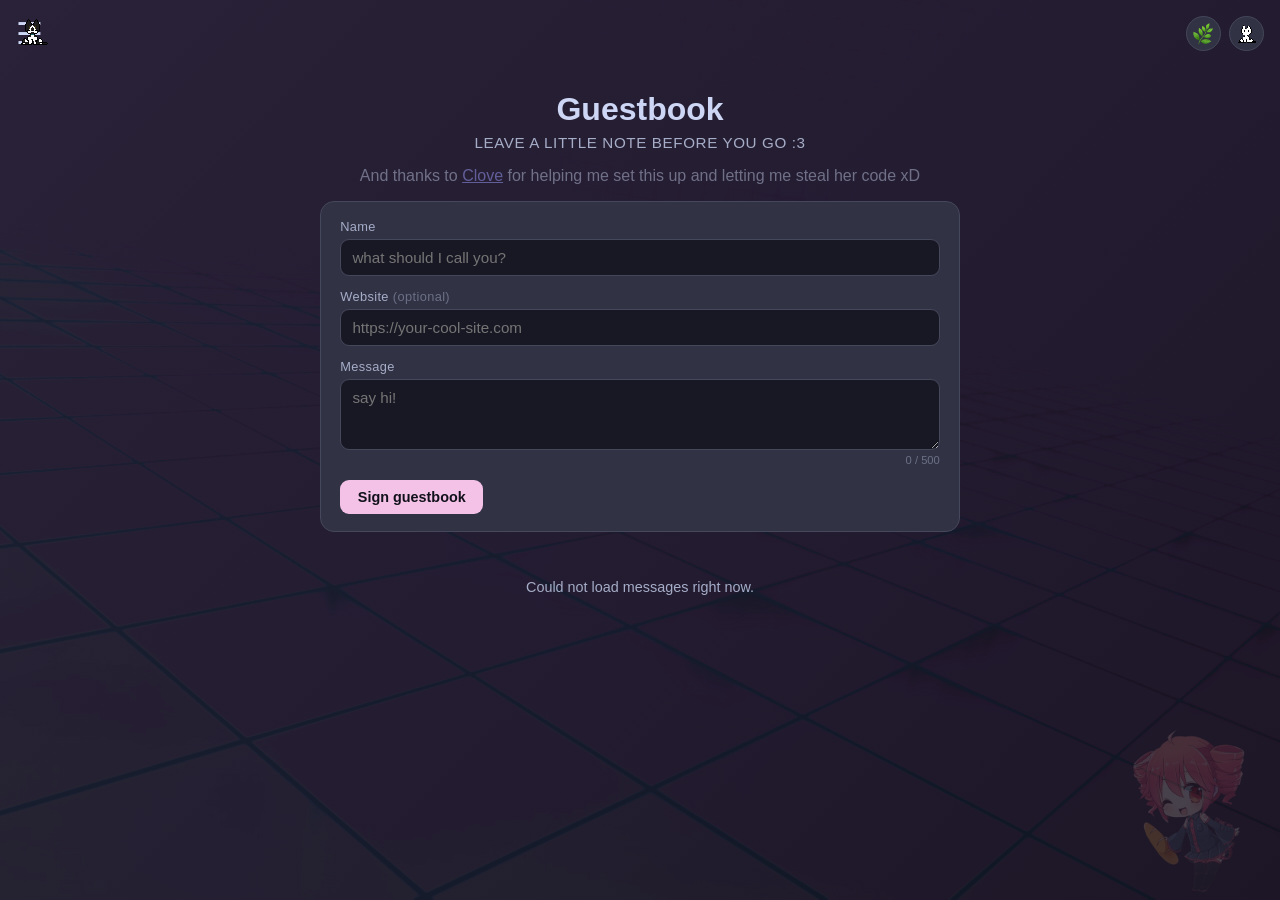
<file: guestbook/index.html>
<!DOCTYPE html>
<html lang="en">

<head>
    <meta charset="UTF-8" />
    <meta name="viewport" content="width=device-width, initial-scale=1.0, maximum-scale=5.0">
    <!-- Page Title -->
    <title>Ari</title>
    <link rel="icon" type="image/png" href="/assets/media/favicon.png" />
    <link rel="stylesheet" href="/css/index.css">
    <script>try { var f = localStorage.getItem('ctpFlavor'); document.documentElement.setAttribute('data-flavor', ['mocha', 'macchiato', 'frappe', 'latte'].indexOf(f) >= 0 ? f : 'mocha'); } catch (e) { document.documentElement.setAttribute('data-flavor', 'mocha'); }</script>
    <!-- SEO Meta Tags -->
    <meta name="description" content="Personal site for Ari on git.gay/AriTheStupidCat on GitHub" />
    <meta name="keywords" content="Portfolio, Personal, Developer" />
    <meta name="author" content="Ari" />
    <meta name="robots" content="index, follow, max-image-preview:large, max-snippet:-1, max-video-preview:-1" />
    <!-- Canonical URL -->
    <link rel="canonical" href="https://a.stupid.cat" />
    <!-- Alternate for mobile -->
    <link rel="alternate" media="only screen and (max-width: 640px)" href="https://a.stupid.cat" />
    <!-- Theme Color -->
    <meta name="theme-color" content="#cba6f7" />
    <!-- Open Graph / Discord / Facebook -->
    <meta property="og:image" content="https://a.stupid.cat/assets/media/favicon.png" />
    <meta property="og:site_name" content="Ari">
    <meta property="og:title" content="Ari" />
    <meta property="og:description" content="Personal site for Ari on git.gay/AriTheStupidCat on GitHub" />
    <meta property="og:type" content="website" />
    <meta property="og:url" content="https://a.stupid.cat" />
    <meta property="og:locale" content="en_GB" />
    <!-- Twitter Card -->
    <meta name="twitter:image" content="https://a.stupid.cat/assets/media/favicon.png">
    <meta name="twitter:card" content="summary" />
    <meta name="twitter:title" content="Ari" />
    <meta name="twitter:description" content="Personal site for Ari on git.gay/AriTheStupidCat on GitHub" />
</head>

<body>
    <span class="hamburger" onclick="openNav()">&#9776;</span>
    <div id="mySidenav" class="sidenav">
        <a href="javascript:void(0)" class="closebtn" onclick="closeNav()">&times;</a>
        <a href="/">Index</a>
        <a href="/dev-info/">Dev Info</a>
        <a href="/hardware/">Hardware</a>
        <a href="/cv/">Curriculum Vitae</a>
        <a href="/socials/">Socials</a>
        <a href="/guestbook/" class="active">Guestbook</a>

    </div>

<body>

    <div class="hub friends-wrap guestbook-wrap">
        <header class="hub-header">
            <h1>Guestbook</h1>
            <p class="tagline">Leave a little note before you go :3</p>
            <p class="clove">And thanks to <a href="https://c.stupid.cat">Clove</a> for helping me set this up and letting me steal her code xD</p>

        </header>

        <!-- Sign form -->
        <form id="gb-form" class="gb-form" autocomplete="off" novalidate>
            <div class="gb-field">
                <label for="gb-name">Name</label>
                <input type="text" id="gb-name" name="name" maxlength="40" required
                    placeholder="what should I call you?">
            </div>
            <div class="gb-field">
                <label for="gb-website">Website <span class="gb-optional">(optional)</span></label>
                <input type="url" id="gb-website" name="website" maxlength="200"
                    placeholder="https://your-cool-site.com">
            </div>
            <div class="gb-field">
                <label for="gb-message">Message</label>
                <textarea id="gb-message" name="message" maxlength="500" rows="3" required
                    placeholder="say hi!"></textarea>
                <span class="gb-counter" id="gb-counter">0 / 500</span>
            </div>

            <!-- Honeypot: hidden from humans, bots tend to fill it. -->
            <div class="gb-hp" aria-hidden="true">
                <label for="gb-url2">Leave this empty</label>
                <input type="text" id="gb-url2" name="url2" tabindex="-1" autocomplete="off">
            </div>

            <!-- Turnstile widget renders here when a site key is configured. -->
            <div id="gb-turnstile" class="gb-turnstile"></div>

            <div class="gb-actions">
                <button type="submit" id="gb-submit">Sign guestbook</button>
                <span class="gb-status" id="gb-status" role="status"></span>
            </div>
        </form>

        <!-- Entries rendered by js/guestbook.js -->
        <div id="gb-entries" class="gb-entries" aria-live="polite">
            <p class="gb-empty">Loading messages…</p>
        </div>
    </div>

    <script src="/js/index.js"></script>
    <script src="/js/flavors.js"></script>
    <script src="/js/cat.js"></script>
    <script src="/js/guestbook.js" data-api="https://guestbook.a.stupid.cat"
        data-turnstile-key="0x4AAAAAACVZgjR9UOzjriuG"></script>
</body>
</html>
</file>
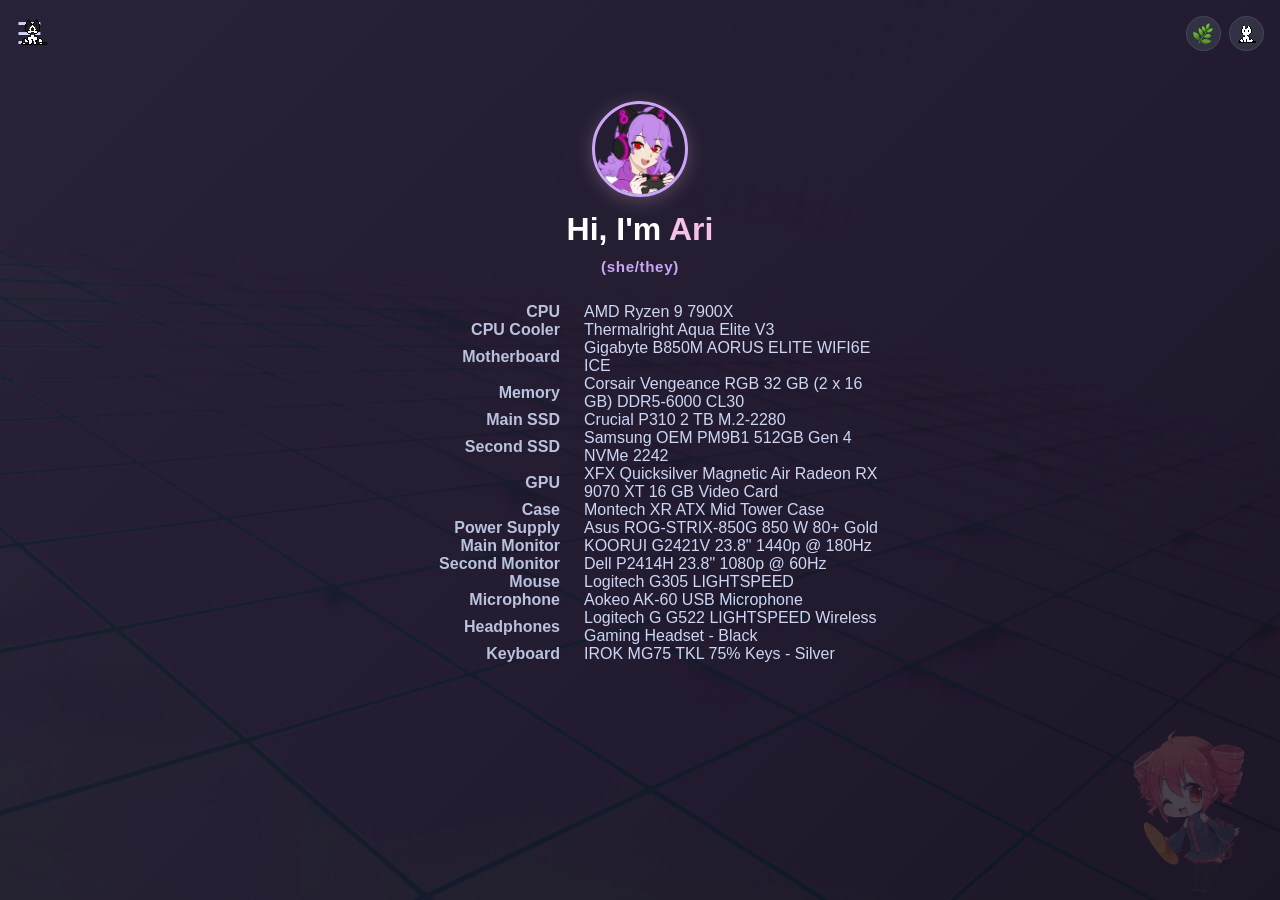
<file: hardware/index.html>
<!-- 
⣿⣿⣿⠏⣴⣿⣿⣿⣿⡿⠟⢹⣿⣿⣿⡿⠋⣠⣾⣿⣿⣿⣿⣿⣿⣿⣿⣷⣦⡉⠻⢿⣿⣿⣿⣿⣿⣿⣿⣿⣿⣿⣿⣿⣿⣿⣿⣿⣧⣿⣿⣿⣿⣿⣿⣿⣿⣿⣿⣿⣿⣿⣿⣿⣿
⣿⣿⢇⣾⣿⣿⣿⡿⢋⢀⣴⣿⣿⡿⠋⠀⠘⣿⣿⣿⣿⣿⠿⣿⣿⣿⣿⣿⣿⣿⣦⣤⣀⠻⢿⣿⣿⣿⣿⣿⣿⣿⣿⣿⣿⣿⣿⣿⣿⢿⣿⣿⣿⣿⣿⣿⣿⣿⣿⣿⣿⣿⣿⣿⣿
⣿⡏⣼⣿⣿⣿⠏⣴⢃⣾⣿⡿⢋⣴⠟⣠⣾⣿⣿⣿⠏⢁⣼⣿⣿⣿⣿⣿⣿⠟⣿⣿⣿⠟⠂⠙⢿⣿⣿⣿⣿⣿⣿⣿⣿⡿⠿⠟⠛⠀⠘⠛⠛⣛⣛⣋⢉⣉⣉⣛⡛⠻⠿⣿⣿
⡟⣸⣿⣿⣿⡏⡸⢡⣾⣿⢋⣤⡿⢡⣾⣿⣿⣿⠟⠁⣰⣿⠟⣹⡿⢿⣿⠋⢀⣾⣿⣿⠏⡄⢻⡆⢀⠙⣿⣿⡿⠟⢋⣩⣤⣶⣾⣿⣿⣿⠟⢠⣿⣿⣿⣿⣿⣿⣿⣿⣿⣿⣷⣶⣶
⢠⣿⣿⣿⣿⠃⢡⣿⡟⣡⣾⠏⣰⣿⣿⣿⡿⠋⢀⣾⡿⢁⣼⠟⢠⠞⠁⣰⣿⣿⡿⢣⣾⡇⢸⣿⣾⠆⠙⠁⣰⣾⣿⣿⣿⣿⣿⣿⣿⠏⣰⣿⣿⣿⣿⣿⣿⣿⣿⣿⣿⣿⣿⣿⣿
⣿⣿⣿⣿⡏⢠⣿⠏⣴⣿⠟⣰⣿⣿⣿⡿⣡⢃⣾⠟⢀⡞⠁⣴⢋⠄⣼⣿⣿⠏⣰⣿⡟⢀⡼⠋⣠⡶⠀⣴⣿⢿⣿⣿⢿⠏⣸⣿⡏⢠⣿⣿⣿⣿⣿⣿⣿⣿⣿⣿⣿⣿⣿⣿⣿
⣿⣿⣿⣿⣧⣿⠏⣼⡿⠿⢠⣿⣿⣿⡟⣰⢃⣾⠏⢀⠞⠀⡼⢡⠟⣼⣿⡟⣡⣾⣿⠏⠀⠄⠀⣾⡿⠁⣼⡿⢃⡜⣽⡏⠈⣰⡟⠀⠁⣾⣿⣿⣿⣿⣿⣿⡇⢹⣿⣿⣿⣿⣿⡇⢻
⣿⣿⣿⣿⣿⡏⣸⣿⠃⠀⣼⣿⣿⡟⣴⢃⣾⠏⠀⢀⢀⡾⢡⡟⣰⣿⢋⣴⡿⠋⠁⣀⠀⠀⣰⡿⠁⡌⡸⢁⣾⣿⡟⠀⢠⣿⡇⠀⣸⣿⣿⣿⣿⣿⣿⣿⡇⢸⣿⣿⣿⣿⣿⡇⢸
⣿⣿⣿⣿⡿⢰⣿⠃⡆⢀⣿⣿⡟⣸⠏⣾⠏⣴⠂⠂⣾⢡⡟⣰⡟⣡⠞⣩⠄⢀⣼⠁⠀⣼⣿⠇⡼⠠⠃⣼⣿⡿⠁⢀⣾⠿⠀⠀⡏⢸⣿⣿⣿⠃⣿⣿⠇⢸⣿⣿⣿⣿⣿⡇⢸
⣿⣿⡇⢸⠇⣾⡏⣸⠃⢸⣿⡿⢱⡟⣸⡟⣼⠃⠂⣼⢃⠏⢠⠏⠰⠋⠀⢁⣠⣾⠇⠀⣼⣿⡟⠀⠁⣦⣾⣿⡿⠀⣴⡾⠀⠀⠀⠠⠁⣿⡿⢹⠉⢠⣿⣿⠀⢸⣿⣿⣿⣿⣿⡇⢸
⣿⣿⠀⣼⢰⣿⡀⡿⢀⢸⣿⢡⣿⢡⡿⠰⡏⠀⢰⠇⡞⠀⠀⣾⠞⠀⢴⣿⣿⣷⠀⣼⣿⣿⠃⠀⣸⣿⡿⡿⠀⢀⣿⠇⠀⠀⠀⠐⢀⣿⠇⡌⢠⣸⣿⡇⠀⢸⣿⣿⣿⣿⣿⠃⣸
⣿⡟⠀⡇⣸⣿⢠⡇⣏⣾⡏⣼⡇⡼⠁⠘⠁⠀⡟⡸⠀⠐⠚⢁⣦⣶⣿⣿⣿⡇⠀⣿⠇⡟⠀⠀⣿⡿⠁⠀⠀⢸⡟⠀⢰⠆⠀⡄⢸⡏⢠⠃⣿⡟⢹⡇⠀⣿⣿⣿⣿⣿⡿⠀⡏
⣿⡇⠀⡇⣿⣿⢸⡇⡟⣿⢰⣿⢡⠃⠀⠀⣰⠃⢡⠁⠈⠀⣴⣿⣿⣿⣿⣿⠟⡁⡀⢻⠀⡇⠀⢀⣿⠃⠀⠀⡄⢸⠃⠀⣿⡇⠀⠀⣼⡇⢸⢀⣿⡇⢸⠀⢀⣿⣿⣿⣿⣿⠇⢸⠁
⣿⢃⡆⡇⢿⣿⢸⣷⡇⠏⣼⡏⡌⠀⠀⠀⡏⢀⣼⡘⢀⣤⡈⠛⢿⣿⣿⣧⣾⡇⣇⠘⠀⠁⠀⢸⡏⠀⠀⣼⠃⡏⠀⢸⣿⡇⠀⠀⣿⠀⣾⣼⣿⠀⡟⠀⢸⣿⣿⣿⣿⡟⢀⡟⢠
⣿⣿⡇⡇⢸⣿⢸⠛⡇⠀⣿⠇⠁⠀⠏⣼⣷⢸⡿⢃⣾⣿⣷⣄⠀⠈⠛⢿⣿⡇⣿⡀⠀⠀⠀⠈⠀⠀⣼⣿⠀⠀⠀⣀⠙⢧⠀⠀⣿⠀⣿⣿⣿⠀⡇⠀⣼⣿⣿⣿⣿⠃⣼⠃⣾
⣿⣿⡇⠁⢸⣿⠘⠀⡇⠀⣿⠀⠀⠀⢰⣿⣿⡆⠃⣼⣿⣿⣿⣿⣷⣤⣄⣤⣽⣇⢹⡇⠀⣦⡄⠀⠀⢸⣿⡟⠀⠀⢠⣿⣷⣄⠀⠀⣿⠀⣿⣿⡇⢰⠁⠀⣿⣿⣿⣿⡟⢠⡏⢰⡿
⣿⠻⣷⠀⢸⣿⡄⠀⣷⣾⣧⠀⠀⠀⠈⣿⣿⠇⢀⣿⣿⣿⣿⣿⣿⣿⣿⣿⣿⣿⣾⣷⣦⡘⡷⠄⠀⣿⣿⡇⠀⣰⣾⣿⣿⣿⡇⠀⠈⠀⣿⣿⠁⠈⠀⢸⣿⣿⣿⡿⢀⣾⣧⣿⠃
⣿⡆⣿⠀⢸⣿⣇⠀⣿⣿⣿⣷⠀⢀⠀⣿⣿⣷⣾⣿⣿⣿⣿⣿⣿⣿⣿⣿⣿⣿⣿⣿⠻⠷⢂⣤⣼⣿⣿⣇⢀⣿⣿⣿⣿⣿⣷⠀⠀⠀⣿⣿⠀⠀⠀⣼⣿⣿⣿⠃⣸⣿⣿⠃⠀
⣿⣧⢸⡆⠘⣿⣿⠀⢻⣿⣿⡇⠈⣿⣿⣿⣿⣿⣿⣿⣿⣿⣿⣿⣿⣿⣿⣿⣿⣿⡇⣶⣶⣿⣿⣿⣿⣿⣿⣿⠘⠛⣻⣿⣿⣿⣿⡀⠀⠀⣿⡏⢠⠀⠀⣾⣿⣿⠇⠠⢿⢻⠏⠀⠀
⢹⣿⡌⣧⠀⠻⣿⣷⣾⣿⣿⡇⣶⣿⣿⣿⣿⣿⣿⣿⣿⣿⣿⣿⣿⣿⣿⣿⣿⣿⡇⣿⣿⣿⣿⣿⣿⣿⣿⣇⠀⠀⠻⣿⣿⣿⣿⣷⡆⠀⢿⠃⠀⠀⠀⣿⣿⠏⠀⠀⠆⠀⠀⠀⠀
⡌⢿⣷⢹⡆⠈⢿⣿⣿⣿⣿⠧⣿⡟⣿⣿⣿⣿⣿⣿⣿⣿⣿⣿⣿⣿⣿⣿⣿⣿⡇⣿⣿⣿⣿⣿⣿⣿⣿⣿⣶⣦⣄⡈⠛⠿⣿⣿⣷⠀⠸⠀⠀⡄⢸⣿⡏⢠⠂⠘⠀⠀⠀⠀⠀
⣷⠘⣿⡆⢿⣧⡈⠻⢿⣿⣿⠀⣿⣧⠹⣿⣿⣿⣿⣿⣿⣿⣿⣿⣿⣿⣿⣿⣿⡟⣡⣿⣿⣿⣿⣿⣿⣿⣿⣿⣿⣿⣿⣿⣿⣿⣶⣾⣿⡆⠀⠀⢠⠁⣸⡟⢀⠎⠀⠀⠀⠀⠀⠀⢠
⣿⣧⢹⣿⡘⣿⣷⣀⠈⣿⣿⠀⣿⣿⣧⡹⣿⣿⣿⣿⣿⣿⣿⣿⣿⣿⣿⣿⣿⠰⣿⣿⣿⣿⣿⣿⣿⣿⣿⣿⣿⣿⣿⣿⣿⣿⣿⣿⣿⣿⠀⠀⢸⠀⠟⠁⡼⠀⠀⠀⠀⠀⠀⢀⣾
⣿⣿⣆⢻⣷⡘⣿⣿⡀⠘⣿⡆⢹⣿⣿⣷⡌⢿⣿⣿⣿⣿⣿⣿⣿⣿⣿⣿⣿⠗⢸⣿⣿⣿⣿⣿⣿⣿⣿⣿⣿⣿⣿⣿⣿⣿⣿⣿⣿⣿⣷⡄⢸⠀⠀⢰⠁⠀⠀⢀⠀⠀⢀⣿⣿
⢿⢿⣿⣦⠹⣷⠸⣿⣷⠀⠹⡇⠘⣿⣿⠿⢿⣦⣙⣿⣿⣿⣿⣿⣿⣿⣿⠟⣡⣄⢻⣿⣿⣿⣿⣿⣿⣿⣿⣿⣿⣿⣿⣿⣿⣿⣿⣿⣿⣿⣿⣇⠸⠀⠀⠌⠀⠀⢀⠆⠀⢀⣿⣿⣿
⠀⠈⢿⣿⣷⡙⢧⠹⣿⣇⢧⠉⠀⣿⠏⣰⣶⣤⣍⡛⠿⣿⣿⣿⣿⠟⣡⣾⣿⣿⢸⣿⣿⣿⣿⣿⣿⣿⣿⣿⣿⣿⣿⣿⣿⣿⣿⣿⣿⣿⣿⣿⡀⠀⠀⠀⠀⠀⠈⠀⢠⣾⣿⡿⠟
⣀⠀⠈⠻⣿⣿⣌⠣⠙⣿⡌⢧⠀⠁⣼⣿⣿⣿⣿⣿⣷⣶⣬⣭⣥⣾⣿⣿⣿⣿⢸⣿⣿⣿⣿⣿⣿⣿⣿⣿⣿⣿⣿⣿⣿⣿⣿⣿⣿⣿⣿⣿⠗⠀⠀⠀⠀⠀⠀⣰⣿⡟⠁⠀⠀
⣿⣿⣶⠀⠈⠛⢿⣷⡄⠈⢿⡌⣇⠸⣿⣿⣿⣿⣿⣿⣿⣿⣿⣿⣿⣿⣿⣿⣿⣿⡆⢿⣿⣿⣿⣿⣿⣿⣿⣿⣿⣿⣿⣿⣿⣿⣿⣿⣿⣿⣿⣯⠸⣟⡀⣀⠀⢠⣼⣿⣿⣷⣿⠀⠀
⣿⣿⣿⣿⣷⣤⡀⠉⠛⢦⣀⣿⡘⡄⢹⣬⡙⣿⣿⣿⠟⣹⣿⣿⣿⣿⣿⣿⣿⣿⣿⣤⣙⠻⠿⢿⣿⣿⣿⣿⣿⣿⣿⣿⣿⣿⣿⣿⣿⣿⣿⣿⠀⡙⠛⠠⠶⠃⣸⣿⣿⣿⣿⠀⠀
⣿⣿⣿⣿⣿⣿⣧⡀⠀⠰⣿⣿⣷⠸⡄⠙⣷⣼⣧⣶⣾⣿⣿⣿⣿⣿⣿⣿⣿⣿⣿⣿⣿⣿⣿⣷⣶⣶⣦⣭⣭⡉⣙⡛⠛⠿⣿⣿⣿⣿⣿⡇⠐⠄⢀⢂⡀⢘⣿⣿⣿⣿⣿⣷⡄
⣿⣿⣿⣿⣿⣿⣿⣿⣧⡀⢹⣿⣿⣧⢹⡄⠘⣿⣿⣿⣿⣿⣿⣿⣿⣿⣿⣿⣿⣿⣿⣿⣿⣿⣿⣿⣿⣿⣿⣿⣿⢇⣿⢿⣷⡄⠘⣿⣿⣿⣿⠇⣾⣿⣦⣤⡀⢸⣿⣿⣿⣿⣿⣿⣿
⣿⣿⣿⣷⣤⣈⡙⠻⢿⡇⠀⢿⣇⢻⡆⢿⡀⣿⣿⣿⣿⣿⣿⣿⣿⣿⣿⣿⣿⣿⣿⣿⣿⣿⣿⣿⣿⣿⣿⣿⣿⣾⣧⡀⡜⢁⣤⡘⣿⣿⡿⢠⣿⣿⣿⣿⠁⣿⣿⣿⣿⣿⣿⣿⣿
⣿⣿⣿⣿⡿⢿⣿⣿⣿⣿⡀⠘⣿⣄⢻⡘⡇⢸⣿⣿⣿⣿⣿⣿⣿⣿⣿⣿⣿⣿⣿⣿⣿⣿⣿⣿⣿⣿⣿⣿⣿⣿⣧⣸⣿⡀⠀⣷⡘⣿⠇⣼⣿⣿⣿⡿⢸⣿⣿⣿⣿⣿⣿⣿⣿
-->

<!DOCTYPE html>
<html lang="en">

<head>
    <meta charset="UTF-8" />
    <meta name="viewport" content="width=device-width, initial-scale=1.0, maximum-scale=5.0">

    <!-- Page Title -->
    <title>Hardware · Ari</title>
    <link rel="icon" type="image/png" href="/assets/media/favicon.png" />
    <link rel="stylesheet" href="/css/index.css">
    <script>try { var f = localStorage.getItem('ctpFlavor'); document.documentElement.setAttribute('data-flavor', ['mocha', 'macchiato', 'frappe', 'latte'].indexOf(f) >= 0 ? f : 'mocha'); } catch (e) { document.documentElement.setAttribute('data-flavor', 'mocha'); }</script>

    <!-- SEO Meta Tags -->
    <meta name="description" content="Ari's hardware — full PC build and desk setup, from the Ryzen 9 7900X and RX 9070 XT down to the peripherals." />
    <meta name="keywords" content="Ari, Hardware, PC Build, Specs, Desk Setup, Ryzen, Radeon, Battlestation" />
    <meta name="author" content="Ari" />
    <meta name="robots" content="index, follow, max-image-preview:large, max-snippet:-1, max-video-preview:-1" />

    <!-- Canonical URL -->
    <link rel="canonical" href="https://a.stupid.cat/hardware-info/" />

    <!-- Alternate for mobile -->
    <link rel="alternate" media="only screen and (max-width: 640px)" href="https://a.stupid.cat/hardware-info/" />

    <!-- Theme Color -->
    <meta name="theme-color" content="#cba6f7" />

    <!-- Open Graph / Discord / Facebook -->
    <meta property="og:image" content="https://a.stupid.cat/assets/media/favicon.png" />
    <meta property="og:site_name" content="Ari">
    <meta property="og:title" content="Hardware · Ari" />
    <meta property="og:description" content="Ari's hardware — full PC build and desk setup, from the Ryzen 9 7900X and RX 9070 XT down to the peripherals." />
    <meta property="og:type" content="website" />
    <meta property="og:url" content="https://a.stupid.cat/hardware-info/" />
    <meta property="og:locale" content="en_GB" />

    <!-- Twitter Card -->
    <meta name="twitter:image" content="https://a.stupid.cat/assets/media/favicon.png">
    <meta name="twitter:card" content="summary" />
    <meta name="twitter:title" content="Hardware · Ari" />
    <meta name="twitter:description" content="Ari's hardware — full PC build and desk setup, from the Ryzen 9 7900X and RX 9070 XT down to the peripherals." />
</head>

<body>
    <span class="hamburger" onclick="openNav()">&#9776;</span>
    <div id="mySidenav" class="sidenav">
        <a href="javascript:void(0)" class="closebtn" onclick="closeNav()">&times;</a>
        <a href="/">Index</a>
        <a href="/dev-info/">Dev Info</a>
        <a href="/hardware/" class="active">Hardware</a>
        <a href="/cv/">Curriculum Vitae</a>
        <a href="/socials/">Socials</a>
        <a href="/guestbook/">Guestbook</a>

    </div>
    <main class="intro">
        <header class="hub-header">
            <img class="pfp" src="/assets/media/avatar.webp" alt="Ari avatar" width="96" height="96"
                fetchpriority="high">
            <div>
                <h1 class="hey">Hi, I'm<span class="name">Ari</span></h1>
            </div>
            <h2 class="pronouns">(She/They)</h2>
            <br>
            <div class="pcpp-part-list">

                <div class="pcpp-row">
                    <div class="pcpp-type">CPU</div>
                    <div class="pcpp-item">
                        <a href="https://uk.pcpartpicker.com/product/bwxRsY/amd-ryzen-9-7900x-47-ghz-12-core-processor-100-100000589wof" target="_blank">
                            AMD Ryzen 9 7900X
                        </a>
                    </div>
                </div>

                <div class="pcpp-row">
                    <div class="pcpp-type">CPU Cooler</div>
                    <div class="pcpp-item">
                        <a href="https://uk.pcpartpicker.com/product/YXFmP6/thermalright-aqua-elite-v3-6617-cfm-liquid-cpu-cooler-aqua-elite-360-white-v3" target="_blank">
                            Thermalright Aqua Elite V3
                        </a>
                    </div>
                </div>

                <div class="pcpp-row">
                    <div class="pcpp-type">Motherboard</div>
                    <div class="pcpp-item">
                        <a href="https://uk.pcpartpicker.com/product/Q8KnTW/gigabyte-b850m-aorus-elite-wifi6e-ice-micro-atx-am5-motherboard-b850m-aorus-elite-wifi6e-ice" target="_blank">
                            Gigabyte B850M AORUS ELITE WIFI6E ICE
                        </a>
                    </div>
                </div>

                <div class="pcpp-row">
                    <div class="pcpp-type">Memory</div>
                    <div class="pcpp-item">
                        <a href="https://uk.pcpartpicker.com/product/mjt9TW/corsair-vengeance-rgb-32-gb-2-x-16-gb-ddr5-6000-cl30-memory-cmh32gx5m2b6000z30k" target="_blank">
                            Corsair Vengeance RGB 32 GB (2 x 16 GB) DDR5-6000 CL30
                        </a>
                    </div>
                </div>

                <div class="pcpp-row">
                    <div class="pcpp-type">Main SSD</div>
                    <div class="pcpp-item">
                        <a href="https://uk.pcpartpicker.com/product/hh4Zxr/crucial-p310-2-tb-m2-2280-pcie-40-x4-nvme-solid-state-drive-ct2000p310ssd8" target="_blank">
                            Crucial P310 2 TB M.2-2280
                        </a>
                    </div>
                </div>

                <div class="pcpp-row">
                    <div class="pcpp-type">Second SSD</div>
                    <div class="pcpp-item">
                        Samsung OEM PM9B1 512GB Gen 4 NVMe 2242
                    </div>
                </div>

                <div class="pcpp-row">
                    <div class="pcpp-type">GPU</div>
                    <div class="pcpp-item">
                        <a href="https://uk.pcpartpicker.com/product/FXkqqs/xfx-quicksilver-magnetic-air-radeon-rx-9070-xt-16-gb-video-card-rx-97tmaqkw9" target="_blank">
                            XFX Quicksilver Magnetic Air Radeon RX 9070 XT 16 GB Video Card
                        </a>
                    </div>
                </div>

                <div class="pcpp-row">
                    <div class="pcpp-type">Case</div>
                    <div class="pcpp-item">
                        <a href="https://uk.pcpartpicker.com/product/nhbRsY/montech-xr-atx-mid-tower-case-xr-w/" target="_blank">
                            Montech XR ATX Mid Tower Case
                        </a>
                    </div>
                </div>

                <div class="pcpp-row">
                    <div class="pcpp-type">Power Supply</div>
                    <div class="pcpp-item">
                        <a href="https://uk.pcpartpicker.com/product/4cWBD3/asus-rog-strix-850g-850-w-80-gold-certified-fully-modular-atx-power-supply-90ye00a3-b0na00" target="_blank">
                            Asus ROG-STRIX-850G 850 W 80+ Gold
                        </a>
                    </div>
                </div>

                <div class="pcpp-row">
                    <div class="pcpp-type">Main Monitor</div>
                    <div class="pcpp-item">
                        <a href="https://uk.pcpartpicker.com/product/Hxtkcf/koorui-g2421v-238-2560-x-1440-180-hz-monitor-g2421v" target="_blank">
                            KOORUI G2421V 23.8" 1440p @ 180Hz
                        </a>
                    </div>
                </div>

                <div class="pcpp-row">
                    <div class="pcpp-type">Second Monitor</div>
                    <div class="pcpp-item">
                        <a href="https://uk.pcpartpicker.com/product/vHdqqs/dell-monitor-p2414h/" target="_blank">
                            Dell P2414H 23.8" 1080p @ 60Hz
                        </a>
                    </div>
                </div>

                <div class="pcpp-row">
                    <div class="pcpp-type">Mouse</div>
                    <div class="pcpp-item">
                        <a href="https://uk.pcpartpicker.com/product/4CMwrH/logitech-g305-lightspeed-wirelesswired-optical-mouse-910-005289" target="_blank">
                            Logitech G305 LIGHTSPEED
                        </a>
                    </div>
                </div>

                <div class="pcpp-row">
                    <div class="pcpp-type">Microphone</div>
                    <div class="pcpp-item">
                        <a href="https://uk.pcpartpicker.com/product/4g4BD3/placeholder-" target="_blank">
                            Aokeo AK-60 USB Microphone
                        </a>
                    </div>
                </div>

                <div class="pcpp-row">
                    <div class="pcpp-type">Headphones</div>
                    <div class="pcpp-item">
                        <a href="https://uk.pcpartpicker.com/product/Msjv6h/placeholder" target="_blank">
                            Logitech G G522 LIGHTSPEED Wireless Gaming Headset - Black
                        </a>
                    </div>
                </div>

                <div class="pcpp-row">
                    <div class="pcpp-type">Keyboard</div>
                    <div class="pcpp-item">
                        <a href="https://uk.pcpartpicker.com/product/JKtkcf/placeholder/" target="_blank">
                            IROK MG75 TKL 75% Keys - Silver
                        </a>
                    </div>
                </div>

            </div>
        </section>
    </main>
</body>
<script src="/js/index.js"></script>
<script src="/js/flavors.js"></script>
<script src="/js/cat.js"></script>
<script src="/js/heatmap.js"></script>

</html>
</file>
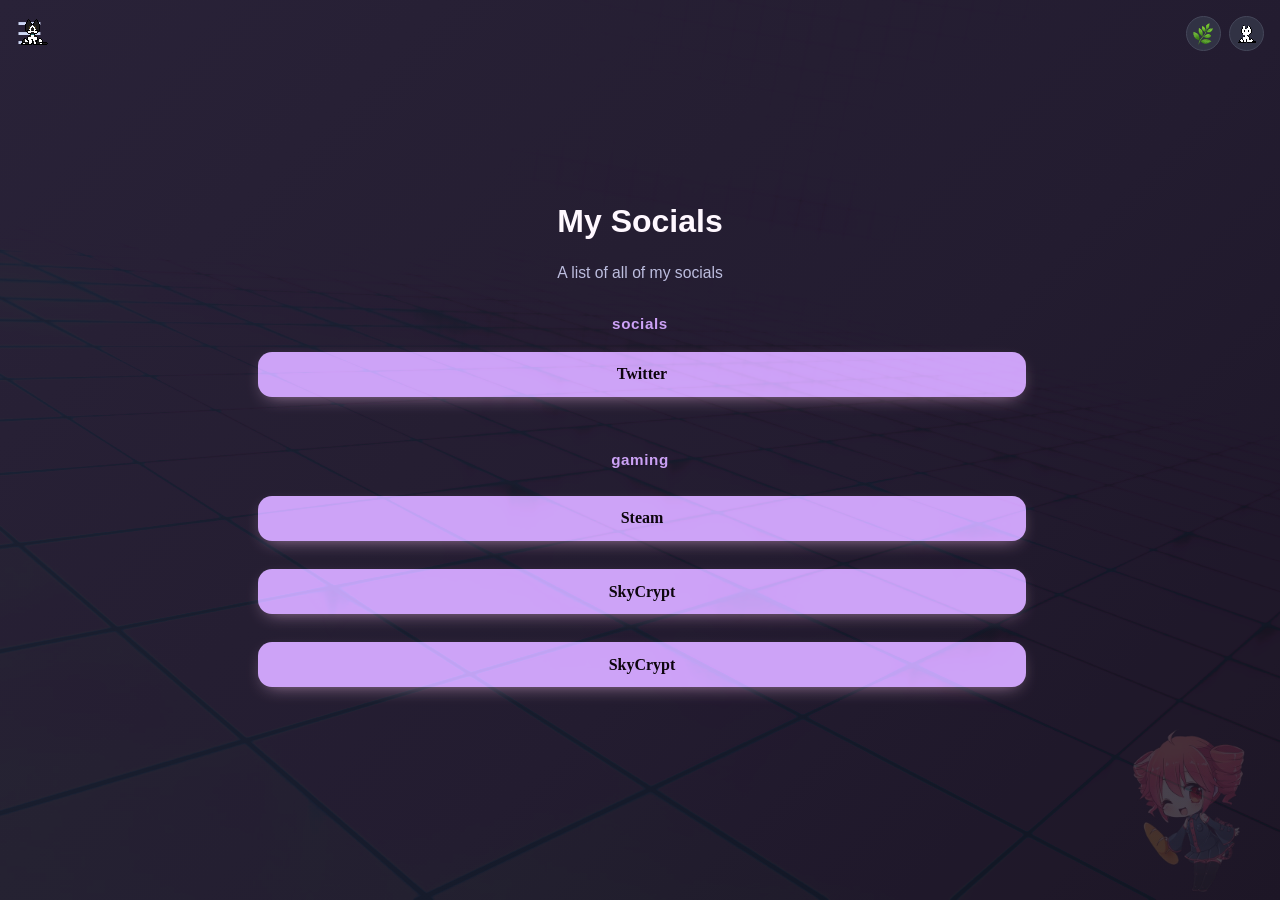
<file: socials/index.html>
<!-- 
⣿⣿⣿⠏⣴⣿⣿⣿⣿⡿⠟⢹⣿⣿⣿⡿⠋⣠⣾⣿⣿⣿⣿⣿⣿⣿⣿⣷⣦⡉⠻⢿⣿⣿⣿⣿⣿⣿⣿⣿⣿⣿⣿⣿⣿⣿⣿⣿⣧⣿⣿⣿⣿⣿⣿⣿⣿⣿⣿⣿⣿⣿⣿⣿⣿
⣿⣿⢇⣾⣿⣿⣿⡿⢋⢀⣴⣿⣿⡿⠋⠀⠘⣿⣿⣿⣿⣿⠿⣿⣿⣿⣿⣿⣿⣿⣦⣤⣀⠻⢿⣿⣿⣿⣿⣿⣿⣿⣿⣿⣿⣿⣿⣿⣿⢿⣿⣿⣿⣿⣿⣿⣿⣿⣿⣿⣿⣿⣿⣿⣿
⣿⡏⣼⣿⣿⣿⠏⣴⢃⣾⣿⡿⢋⣴⠟⣠⣾⣿⣿⣿⠏⢁⣼⣿⣿⣿⣿⣿⣿⠟⣿⣿⣿⠟⠂⠙⢿⣿⣿⣿⣿⣿⣿⣿⣿⡿⠿⠟⠛⠀⠘⠛⠛⣛⣛⣋⢉⣉⣉⣛⡛⠻⠿⣿⣿
⡟⣸⣿⣿⣿⡏⡸⢡⣾⣿⢋⣤⡿⢡⣾⣿⣿⣿⠟⠁⣰⣿⠟⣹⡿⢿⣿⠋⢀⣾⣿⣿⠏⡄⢻⡆⢀⠙⣿⣿⡿⠟⢋⣩⣤⣶⣾⣿⣿⣿⠟⢠⣿⣿⣿⣿⣿⣿⣿⣿⣿⣿⣷⣶⣶
⢠⣿⣿⣿⣿⠃⢡⣿⡟⣡⣾⠏⣰⣿⣿⣿⡿⠋⢀⣾⡿⢁⣼⠟⢠⠞⠁⣰⣿⣿⡿⢣⣾⡇⢸⣿⣾⠆⠙⠁⣰⣾⣿⣿⣿⣿⣿⣿⣿⠏⣰⣿⣿⣿⣿⣿⣿⣿⣿⣿⣿⣿⣿⣿⣿
⣿⣿⣿⣿⡏⢠⣿⠏⣴⣿⠟⣰⣿⣿⣿⡿⣡⢃⣾⠟⢀⡞⠁⣴⢋⠄⣼⣿⣿⠏⣰⣿⡟⢀⡼⠋⣠⡶⠀⣴⣿⢿⣿⣿⢿⠏⣸⣿⡏⢠⣿⣿⣿⣿⣿⣿⣿⣿⣿⣿⣿⣿⣿⣿⣿
⣿⣿⣿⣿⣧⣿⠏⣼⡿⠿⢠⣿⣿⣿⡟⣰⢃⣾⠏⢀⠞⠀⡼⢡⠟⣼⣿⡟⣡⣾⣿⠏⠀⠄⠀⣾⡿⠁⣼⡿⢃⡜⣽⡏⠈⣰⡟⠀⠁⣾⣿⣿⣿⣿⣿⣿⡇⢹⣿⣿⣿⣿⣿⡇⢻
⣿⣿⣿⣿⣿⡏⣸⣿⠃⠀⣼⣿⣿⡟⣴⢃⣾⠏⠀⢀⢀⡾⢡⡟⣰⣿⢋⣴⡿⠋⠁⣀⠀⠀⣰⡿⠁⡌⡸⢁⣾⣿⡟⠀⢠⣿⡇⠀⣸⣿⣿⣿⣿⣿⣿⣿⡇⢸⣿⣿⣿⣿⣿⡇⢸
⣿⣿⣿⣿⡿⢰⣿⠃⡆⢀⣿⣿⡟⣸⠏⣾⠏⣴⠂⠂⣾⢡⡟⣰⡟⣡⠞⣩⠄⢀⣼⠁⠀⣼⣿⠇⡼⠠⠃⣼⣿⡿⠁⢀⣾⠿⠀⠀⡏⢸⣿⣿⣿⠃⣿⣿⠇⢸⣿⣿⣿⣿⣿⡇⢸
⣿⣿⡇⢸⠇⣾⡏⣸⠃⢸⣿⡿⢱⡟⣸⡟⣼⠃⠂⣼⢃⠏⢠⠏⠰⠋⠀⢁⣠⣾⠇⠀⣼⣿⡟⠀⠁⣦⣾⣿⡿⠀⣴⡾⠀⠀⠀⠠⠁⣿⡿⢹⠉⢠⣿⣿⠀⢸⣿⣿⣿⣿⣿⡇⢸
⣿⣿⠀⣼⢰⣿⡀⡿⢀⢸⣿⢡⣿⢡⡿⠰⡏⠀⢰⠇⡞⠀⠀⣾⠞⠀⢴⣿⣿⣷⠀⣼⣿⣿⠃⠀⣸⣿⡿⡿⠀⢀⣿⠇⠀⠀⠀⠐⢀⣿⠇⡌⢠⣸⣿⡇⠀⢸⣿⣿⣿⣿⣿⠃⣸
⣿⡟⠀⡇⣸⣿⢠⡇⣏⣾⡏⣼⡇⡼⠁⠘⠁⠀⡟⡸⠀⠐⠚⢁⣦⣶⣿⣿⣿⡇⠀⣿⠇⡟⠀⠀⣿⡿⠁⠀⠀⢸⡟⠀⢰⠆⠀⡄⢸⡏⢠⠃⣿⡟⢹⡇⠀⣿⣿⣿⣿⣿⡿⠀⡏
⣿⡇⠀⡇⣿⣿⢸⡇⡟⣿⢰⣿⢡⠃⠀⠀⣰⠃⢡⠁⠈⠀⣴⣿⣿⣿⣿⣿⠟⡁⡀⢻⠀⡇⠀⢀⣿⠃⠀⠀⡄⢸⠃⠀⣿⡇⠀⠀⣼⡇⢸⢀⣿⡇⢸⠀⢀⣿⣿⣿⣿⣿⠇⢸⠁
⣿⢃⡆⡇⢿⣿⢸⣷⡇⠏⣼⡏⡌⠀⠀⠀⡏⢀⣼⡘⢀⣤⡈⠛⢿⣿⣿⣧⣾⡇⣇⠘⠀⠁⠀⢸⡏⠀⠀⣼⠃⡏⠀⢸⣿⡇⠀⠀⣿⠀⣾⣼⣿⠀⡟⠀⢸⣿⣿⣿⣿⡟⢀⡟⢠
⣿⣿⡇⡇⢸⣿⢸⠛⡇⠀⣿⠇⠁⠀⠏⣼⣷⢸⡿⢃⣾⣿⣷⣄⠀⠈⠛⢿⣿⡇⣿⡀⠀⠀⠀⠈⠀⠀⣼⣿⠀⠀⠀⣀⠙⢧⠀⠀⣿⠀⣿⣿⣿⠀⡇⠀⣼⣿⣿⣿⣿⠃⣼⠃⣾
⣿⣿⡇⠁⢸⣿⠘⠀⡇⠀⣿⠀⠀⠀⢰⣿⣿⡆⠃⣼⣿⣿⣿⣿⣷⣤⣄⣤⣽⣇⢹⡇⠀⣦⡄⠀⠀⢸⣿⡟⠀⠀⢠⣿⣷⣄⠀⠀⣿⠀⣿⣿⡇⢰⠁⠀⣿⣿⣿⣿⡟⢠⡏⢰⡿
⣿⠻⣷⠀⢸⣿⡄⠀⣷⣾⣧⠀⠀⠀⠈⣿⣿⠇⢀⣿⣿⣿⣿⣿⣿⣿⣿⣿⣿⣿⣾⣷⣦⡘⡷⠄⠀⣿⣿⡇⠀⣰⣾⣿⣿⣿⡇⠀⠈⠀⣿⣿⠁⠈⠀⢸⣿⣿⣿⡿⢀⣾⣧⣿⠃
⣿⡆⣿⠀⢸⣿⣇⠀⣿⣿⣿⣷⠀⢀⠀⣿⣿⣷⣾⣿⣿⣿⣿⣿⣿⣿⣿⣿⣿⣿⣿⣿⠻⠷⢂⣤⣼⣿⣿⣇⢀⣿⣿⣿⣿⣿⣷⠀⠀⠀⣿⣿⠀⠀⠀⣼⣿⣿⣿⠃⣸⣿⣿⠃⠀
⣿⣧⢸⡆⠘⣿⣿⠀⢻⣿⣿⡇⠈⣿⣿⣿⣿⣿⣿⣿⣿⣿⣿⣿⣿⣿⣿⣿⣿⣿⡇⣶⣶⣿⣿⣿⣿⣿⣿⣿⠘⠛⣻⣿⣿⣿⣿⡀⠀⠀⣿⡏⢠⠀⠀⣾⣿⣿⠇⠠⢿⢻⠏⠀⠀
⢹⣿⡌⣧⠀⠻⣿⣷⣾⣿⣿⡇⣶⣿⣿⣿⣿⣿⣿⣿⣿⣿⣿⣿⣿⣿⣿⣿⣿⣿⡇⣿⣿⣿⣿⣿⣿⣿⣿⣇⠀⠀⠻⣿⣿⣿⣿⣷⡆⠀⢿⠃⠀⠀⠀⣿⣿⠏⠀⠀⠆⠀⠀⠀⠀
⡌⢿⣷⢹⡆⠈⢿⣿⣿⣿⣿⠧⣿⡟⣿⣿⣿⣿⣿⣿⣿⣿⣿⣿⣿⣿⣿⣿⣿⣿⡇⣿⣿⣿⣿⣿⣿⣿⣿⣿⣶⣦⣄⡈⠛⠿⣿⣿⣷⠀⠸⠀⠀⡄⢸⣿⡏⢠⠂⠘⠀⠀⠀⠀⠀
⣷⠘⣿⡆⢿⣧⡈⠻⢿⣿⣿⠀⣿⣧⠹⣿⣿⣿⣿⣿⣿⣿⣿⣿⣿⣿⣿⣿⣿⡟⣡⣿⣿⣿⣿⣿⣿⣿⣿⣿⣿⣿⣿⣿⣿⣿⣶⣾⣿⡆⠀⠀⢠⠁⣸⡟⢀⠎⠀⠀⠀⠀⠀⠀⢠
⣿⣧⢹⣿⡘⣿⣷⣀⠈⣿⣿⠀⣿⣿⣧⡹⣿⣿⣿⣿⣿⣿⣿⣿⣿⣿⣿⣿⣿⠰⣿⣿⣿⣿⣿⣿⣿⣿⣿⣿⣿⣿⣿⣿⣿⣿⣿⣿⣿⣿⠀⠀⢸⠀⠟⠁⡼⠀⠀⠀⠀⠀⠀⢀⣾
⣿⣿⣆⢻⣷⡘⣿⣿⡀⠘⣿⡆⢹⣿⣿⣷⡌⢿⣿⣿⣿⣿⣿⣿⣿⣿⣿⣿⣿⠗⢸⣿⣿⣿⣿⣿⣿⣿⣿⣿⣿⣿⣿⣿⣿⣿⣿⣿⣿⣿⣷⡄⢸⠀⠀⢰⠁⠀⠀⢀⠀⠀⢀⣿⣿
⢿⢿⣿⣦⠹⣷⠸⣿⣷⠀⠹⡇⠘⣿⣿⠿⢿⣦⣙⣿⣿⣿⣿⣿⣿⣿⣿⠟⣡⣄⢻⣿⣿⣿⣿⣿⣿⣿⣿⣿⣿⣿⣿⣿⣿⣿⣿⣿⣿⣿⣿⣇⠸⠀⠀⠌⠀⠀⢀⠆⠀⢀⣿⣿⣿
⠀⠈⢿⣿⣷⡙⢧⠹⣿⣇⢧⠉⠀⣿⠏⣰⣶⣤⣍⡛⠿⣿⣿⣿⣿⠟⣡⣾⣿⣿⢸⣿⣿⣿⣿⣿⣿⣿⣿⣿⣿⣿⣿⣿⣿⣿⣿⣿⣿⣿⣿⣿⡀⠀⠀⠀⠀⠀⠈⠀⢠⣾⣿⡿⠟
⣀⠀⠈⠻⣿⣿⣌⠣⠙⣿⡌⢧⠀⠁⣼⣿⣿⣿⣿⣿⣷⣶⣬⣭⣥⣾⣿⣿⣿⣿⢸⣿⣿⣿⣿⣿⣿⣿⣿⣿⣿⣿⣿⣿⣿⣿⣿⣿⣿⣿⣿⣿⠗⠀⠀⠀⠀⠀⠀⣰⣿⡟⠁⠀⠀
⣿⣿⣶⠀⠈⠛⢿⣷⡄⠈⢿⡌⣇⠸⣿⣿⣿⣿⣿⣿⣿⣿⣿⣿⣿⣿⣿⣿⣿⣿⡆⢿⣿⣿⣿⣿⣿⣿⣿⣿⣿⣿⣿⣿⣿⣿⣿⣿⣿⣿⣿⣯⠸⣟⡀⣀⠀⢠⣼⣿⣿⣷⣿⠀⠀
⣿⣿⣿⣿⣷⣤⡀⠉⠛⢦⣀⣿⡘⡄⢹⣬⡙⣿⣿⣿⠟⣹⣿⣿⣿⣿⣿⣿⣿⣿⣿⣤⣙⠻⠿⢿⣿⣿⣿⣿⣿⣿⣿⣿⣿⣿⣿⣿⣿⣿⣿⣿⠀⡙⠛⠠⠶⠃⣸⣿⣿⣿⣿⠀⠀
⣿⣿⣿⣿⣿⣿⣧⡀⠀⠰⣿⣿⣷⠸⡄⠙⣷⣼⣧⣶⣾⣿⣿⣿⣿⣿⣿⣿⣿⣿⣿⣿⣿⣿⣿⣷⣶⣶⣦⣭⣭⡉⣙⡛⠛⠿⣿⣿⣿⣿⣿⡇⠐⠄⢀⢂⡀⢘⣿⣿⣿⣿⣿⣷⡄
⣿⣿⣿⣿⣿⣿⣿⣿⣧⡀⢹⣿⣿⣧⢹⡄⠘⣿⣿⣿⣿⣿⣿⣿⣿⣿⣿⣿⣿⣿⣿⣿⣿⣿⣿⣿⣿⣿⣿⣿⣿⢇⣿⢿⣷⡄⠘⣿⣿⣿⣿⠇⣾⣿⣦⣤⡀⢸⣿⣿⣿⣿⣿⣿⣿
⣿⣿⣿⣷⣤⣈⡙⠻⢿⡇⠀⢿⣇⢻⡆⢿⡀⣿⣿⣿⣿⣿⣿⣿⣿⣿⣿⣿⣿⣿⣿⣿⣿⣿⣿⣿⣿⣿⣿⣿⣿⣾⣧⡀⡜⢁⣤⡘⣿⣿⡿⢠⣿⣿⣿⣿⠁⣿⣿⣿⣿⣿⣿⣿⣿
⣿⣿⣿⣿⡿⢿⣿⣿⣿⣿⡀⠘⣿⣄⢻⡘⡇⢸⣿⣿⣿⣿⣿⣿⣿⣿⣿⣿⣿⣿⣿⣿⣿⣿⣿⣿⣿⣿⣿⣿⣿⣿⣧⣸⣿⡀⠀⣷⡘⣿⠇⣼⣿⣿⣿⡿⢸⣿⣿⣿⣿⣿⣿⣿⣿
-->

<!DOCTYPE html>
<html lang="en">

<head>
    <meta charset="UTF-8" />
    <meta name="viewport" content="width=device-width, initial-scale=1.0, maximum-scale=5.0">
    <!-- Page Title -->
    <title>Socials · Ari</title>
    <link rel="icon" type="image/png" href="/assets/media/favicon.png" />
    <link rel="stylesheet" href="/css/index.css">
    <!-- <link rel="stylesheet" href="/css/i_stole_all_of_this_from_clove.css"> -->
    <script>try { var f = localStorage.getItem('ctpFlavor'); document.documentElement.setAttribute('data-flavor', ['mocha', 'macchiato', 'frappe', 'latte'].indexOf(f) >= 0 ? f : 'mocha'); } catch (e) { document.documentElement.setAttribute('data-flavor', 'mocha'); }</script>
    <!-- SEO Meta Tags -->
    <meta name="description" content="Personal site for Ari on git.gay/AriTheStupidCat on GitHub" />
    <meta name="keywords" content="Portfolio, Personal, Developer" />
    <meta name="author" content="Ari" />
    <meta name="robots" content="index, follow, max-image-preview:large, max-snippet:-1, max-video-preview:-1" />
    <!-- Canonical URL -->
    <link rel="canonical" href="https://a.stupid.cat" />
    <!-- Alternate for mobile -->
    <link rel="alternate" media="only screen and (max-width: 640px)" href="https://a.stupid.cat" />
    <!-- Theme Color -->
    <meta name="theme-color" content="#cba6f7" />
    <!-- Open Graph / Discord / Facebook -->
    <meta property="og:image" content="https://a.stupid.cat/assets/media/favicon.png" />
    <meta property="og:site_name" content="Ari">
    <meta property="og:title" content="Ari" />
    <meta property="og:description" content="Personal site for Ari on git.gay/AriTheStupidCat on GitHub" />
    <meta property="og:type" content="website" />
    <meta property="og:url" content="https://a.stupid.cat" />
    <meta property="og:locale" content="en_GB" />
    <!-- Twitter Card -->
    <meta name="twitter:image" content="https://a.stupid.cat/assets/media/favicon.png">
    <meta name="twitter:card" content="summary" />
    <meta name="twitter:title" content="Ari" />
    <meta name="twitter:description" content="Personal site for Ari on git.gay/AriTheStupidCat on GitHub" />
</head>

<body>
    <span class="hamburger" onclick="openNav()">&#9776;</span>
    <div id="mySidenav" class="sidenav">
        <a href="javascript:void(0)" class="closebtn" onclick="closeNav()">&times;</a>
        <a href="/" class="active">Index</a>
        <a href="/dev-info/">Dev Info</a>
        <a href="/hardware/">Hardware</a>
        <a href="/cv/">Curriculum Vitae</a>
        <a href="/socials/">Socials</a>
        <a href="/guestbook/">Guestbook</a>

    </div>
    </header>

    <main class="presence-stage">
                <h1 class="hey">My Socials</h1>
            </div>
            <div class="intro-text">
                A list of all of my socials
            </div>
            <div id="discord"></div>
            <header class="hub-header">
                <div>
                <h2 class="pronouns">Socials</h2>

                <div class="links-socials">
                    <a class="gitgay-link" href="https://x.com/AriTheStupidCat" target="_blank" rel="noopener">Twitter</a>

                    <br>
                <h2 class="pronouns">Gaming</h2>
                    <a class="gitgay-link" href="https://steamcommunity.com/id/NyaMrrpMeow" target="_blank" rel="noopener">Steam</a>
                    <a class="gitgay-link" href="https://sky.shiiyu.moe/stats/4375b950-d06f-4a3a-ab0a-6234d4a4f077" target="_blank" rel="noopener">SkyCrypt</a>
                    <a class="gitgay-link" href="https://sky.shiiyu.moe/stats/4375b950-d06f-4a3a-ab0a-6234d4a4f077" target="_blank" rel="noopener">SkyCrypt</a>

                </div>
        </header>
    </main>
    <script src="/js/index.js" data-cat="/assets/oneko/classics/classic.png"></script>
    <script src="/js/flavors.js"></script>
    <script src="/js/cat.js"></script>
    <script src="/js/discord.js" data-user="1474568910736199825"></script>    
</body>

</html>
</file>
<file: css/index.css>
/* ==========================================
!! Stylesheet guide: !!

1. UNIVERSIAL CONTENT
2. /Coffee
3. /dev-info
4. /hardwa-reinfo
5. /cv
6. /guestbook
============================================= */

/* IMPORTS */
@import url(fonts.css);
@import url(picker.css);
@import url(discord.css);
@import url(theme-switcher.css);
@import url(themes/frappe.css);
@import url(themes/latte.css);
@import url(themes/macchiato.css);
@import url(themes/mocha.css);

/* ==========================================
1. UNIVERSIAL CONTENT
============================================= */
*,
*::before,
*::after {
  box-sizing: border-box;
}

html {
  height: 100%;
  background: linear-gradient(135deg, var(--base) 0%, var(--mantle) 60%, var(--crust) 100%);
}

body {
  margin: 0;
  min-height: 100vh;
  width: 100%;
  max-width: 100vw;
  overflow-x: hidden;
  font-family: 'Comic Code', sans-serif;
  background: linear-gradient(135deg, var(--base) 0%, var(--mantle) 60%, var(--crust) 100%);
  color: var(--text);

  /* top-anchored, horizontally centered, scrollable */
  display: flex;
  flex-direction: column;
  align-items: center;
  padding: clamp(2.5rem, 9vh, 6rem) 1.25rem 5rem;
}

/* main content column */
main.intro,
.hub {
  width: 100%;
  max-width: 480px;
  z-index: 1;
}

.pfp {
  width: 96px;
  height: 96px;
  border-radius: 50%;
  object-fit: cover;
  border: 3px solid var(--mauve);
  box-shadow: 0 4px 18px rgba(245, 194, 231, 0.25);
  margin-bottom: 0.75rem;
}

.hub-header {
  text-align: center;
  margin-bottom: 2.25rem;
}

.hub-header h1 {
  margin: 0;
  font-size: 2rem;
  font-weight: 700;
  transition: color 0.6s ease;
}

.hey {
  color: #ffffff;
}

.name {
  color: rgb(var(--accent-rgb));
}

.name::before {
  content: " ";
}

.tagline {
  margin: 0.35rem 0 0;
  color: var(--subtext-0);
  font-size: 0.95rem;
  letter-spacing: 0.04em;
  text-transform: uppercase;
}

.pronouns {
  margin: 0.35rem 0 0;
  color: var(--mauve);
  font-size: 0.95rem;
  letter-spacing: 0.04em;
  text-transform: lowercase;
}

body::before {
  content: "";
  position: fixed;
  inset: 0;
  background: url(/assets/theme/peakpx.jpg) center / cover no-repeat;
  filter: invert(86%) sepia(8%) saturate(900%) hue-rotate(190deg) brightness(105%);
  opacity: 0.05;
  pointer-events: none;
  z-index: 0;

}

/* Teto chibi tucked into the bottom-right corner */
body::after {
  content: "";
  position: fixed;
  right: 0.5rem;
  bottom: 0.5rem;
  width: clamp(96px, 14vw, 168px);
  aspect-ratio: 564 / 547;
  background: url(/assets/theme/teto.png) center / contain no-repeat;
  opacity: 0.18;
  pointer-events: none;
  z-index: 0;
}

.badges {
  position: fixed;
  right: 1rem;
  bottom: 1rem;
  display: flex;
  flex-direction: column;
  align-items: flex-end;
  gap: 0.4rem;
  pointer-events: none;
  z-index: 5;
}

.badge {
  display: inline-flex;
  align-items: center;
  gap: 0.4rem;
  padding: 0.3rem 0.6rem;
  border-radius: 999px;
  background: var(--surface-0);
  border: 1px solid rgba(var(--accent-rgb), 0.45);
  color: var(--subtext-1);
  font-size: 0.75rem;
  white-space: nowrap;
  transition:
    border-color 0.6s ease,
    box-shadow 0.6s ease;
}

.badge:hover {
  border-color: rgb(var(--accent-rgb));
  box-shadow: 0 4px 14px -6px rgba(var(--accent-rgb), 0.5);
}

.badge-icon {
  width: 15px;
  height: 15px;
  filter: invert(78%) sepia(36%) saturate(640%) hue-rotate(280deg) brightness(105%);
}

@media (max-width: 600px) {
  .intro {
    color: var(--text);
    text-align: center;
    padding: 0;
  }

  .intro-text {
    margin-top: 0.75rem;
    padding: 0 0.25rem;
  }

  .hub-header h1 {
    font-size: 1.7rem;
  }

  html,
  body {
    width: 100%;
    height: 0100dvh;
  }
}

@media (min-width: 768px) {
  .desktop-break {
    display: block;
  }

  .intro-text {
    margin-top: 1vh;
  }
}

.intro-text {
  max-width: 42ch;
  margin-left: auto;
  margin-right: auto;
  line-height: 1.6;
  color: var(--subtext-1);
  font-size: 0.98rem;
}

.gitgay-link {
  background-color: var(--mauve);
  border: none;
  color: black;
  padding: 0.85rem 1.5rem;
  text-align: center;
  text-decoration: none;
  display: inline-block;
  font-size: 1rem;
  font-weight: 600;
  margin: 4px 2px;
  cursor: pointer;
  border-radius: 14px;
  font-family: "Comic Code";
  transition: transform 0.15s ease, box-shadow 0.15s ease, filter 0.15s ease;
  box-shadow: 0 6px 18px -8px rgba(var(--accent-rgb), 0.7);
}

.links-socials {
    width: 60vw;
    display: flex;
    flex-direction: column;
    gap: 8px;
    max-width: 800px;
}

.gitgay-link {
  display: block;
  text-align: center;
  width: 100%;
}


/* Normal desktop */
#discord,
.links-socials {
    width: 60vw;
    max-width: 800px;
}

.gitgay-link,
.presence-stage .presence-card {
    width: 100%;
    max-width: 100%;
}

/* Wide screens (16:9 and wider) */
@media (min-aspect-ratio: 16/9) {
    #discord,
    .links-socials {
        width: 40vw;
      max-width: 600px;
    }
}

/* Mobile */
@media (max-width: 768px) {
    #discord,
    .links-socials {
        width: 90vw;
    }
}


.gitgay-link:hover {
  transform: translateY(-2px);
  filter: brightness(1.05);
  box-shadow: 0 10px 24px -8px rgba(var(--accent-rgb), 0.8);
}

.gitgay-link:active {
  transform: translateY(0);
}

.hub-header,
.pfp,
.hey,
.pronouns,
.intro-text,
.gitgay-link {
  margin-top: 10px;
  margin-bottom: 10px;
}

/* ---- 88x31 button wall (always visible on desktop) ---- */
.button-wall {
  position: fixed;
  bottom: 1rem;
  left: 50%;
  transform: translateX(-50%);
  z-index: 5;
  display: flex;
  flex-wrap: wrap;
  justify-content: center;
  gap: 0.5rem;
  max-width: min(90vw, 480px);
}

/* hide on mobile */
@media (max-width: 768px) {
  .button-wall {
    display: none;
  }
}

.button-wall a {
  display: block;
  line-height: 0;
}

.button-wall img {
  width: 88px;
  height: 31px;
  image-rendering: pixelated;
  border: 1px solid var(--surface-1);
  border-radius: 2px;
  transition: transform 0.12s ease, border-color 0.12s ease;
}

.button-wall a:hover img {
  transform: translateY(-2px);
  border-color: rgb(var(--accent-rgb));
}

/* Nav bar */

.sidenav {
  height: 100%;
  width: 0;
  position: fixed;
  z-index: 2000;
  top: 0;
  left: 0;
  background-color: var(--base);
  overflow-x: hidden;
  transition: 0.5s;
  padding-top: 60px;

}

.sidenav a {
  padding: 8px 8px 8px 32px;
  text-decoration: none;
  font-size: 25px;
  color: var(--subtext-0);
  display: block;
  transition: 0.3s;
}

.sidenav a:hover {
  color: var(--text);
}

.sidenav .closebtn {
  position: absolute;
  top: 0;
  right: 25px;
  font-size: 36px;
  margin-left: 50px;
}

@media screen and (max-height: 450px) {
  .sidenav {
    padding-top: 15px;
  }

  .sidenav a {
    font-size: 18px;
  }
}

.hamburger {
  position: fixed;
  top: 1rem;
  left: 1rem;
  font-size: 30px;
  cursor: pointer;
  z-index: 1000;
}

.sidenav a.active {
  color: var(--lavender);
}


/* ==========================================
2. /coffee
============================================= */
.teapot {
  font-size: 6vh;
}

body.message-page {
  display: flex;
  min-height: 100vh;
  align-items: center;
  justify-content: center;
  padding: 1.5rem;
}

.message-card {
  background: var(--surface-0);
  padding: 2.5rem;
  border-radius: 12px;
  max-width: 520px;
  width: 100%;
  box-shadow: 0 20px 60px rgba(0, 0, 0, 0.45);
  text-align: center;
  line-height: 1.6;
  color: var(--text);
  border: 1px solid var(--surface-1);
}

.message-card h1 {
  margin-top: 0;
  color: var(--pink);
  letter-spacing: -0.01em;
}

.message-card p {
  color: var(--subtext-1);
}

.message-card .ok {
  color: var(--green);
}

.message-card .err {
  color: var(--red);
}

.message-card .warn {
  color: var(--yellow);
}

.message-card .muted {
  color: var(--overlay-1);
  font-size: 0.9rem;
  margin-top: 1.5rem;
}

.message-card code {
  background: var(--mantle);
  color: var(--rosewater);
  padding: 0.1rem 0.4rem;
  border-radius: 6px;
  font-size: 0.85em;
}

.message-card a.home-link {
  display: inline-block;
  margin-top: 1.5rem;
  color: var(--pink);
  transition: color 0.15s ease;
}

.message-card a.home-link:hover {
  color: var(--flamingo);
  text-decoration: underline;
}

.message-card .glyph {
  font-size: 2.75rem;
  line-height: 1;
  margin-bottom: 0.5rem;
}

@media (max-width: 540px) {
  .message-card {
    padding: 1.75rem 1.5rem;
  }
}

.yuri-card {
  background: var(--surface-0);
  padding: 2.5rem;
  border-radius: 12px;
  max-width: 900px;
  width: 100%;
  box-shadow: 0 20px 60px rgba(0, 0, 0, 0.45);
  text-align: center;
  line-height: 1.6;
  color: var(--text);
  border: 1px solid var(--surface-1);
}

/* ============================================================
   3. /dev-info - https://git.gay/doughmination/clove-is-a-dev/src/branch/main/css/main.css
   ============================================================ */
/* Let only the dev-info page scroll; link hub stays locked */
html:has(.dev-info),
body:has(.dev-info) {
  height: auto;
  min-height: 100dvh;
  overflow-y: auto;
}


body:has(.dev-info) .hub {
  max-width: 860px;
}

.dev-info {
  display: flex;
  flex-wrap: wrap;
  justify-content: center;
  gap: 0.5rem;
  margin: 0 auto;
  padding-bottom: 4.5rem;
}

/* Simple Icons rendered via CSS mask so colour is theme-driven.
   Markup: <span class="tech-icon pink" style="--si:url('https://cdn.simpleicons.org/SLUG')"></span> */
.tech-icon {
  position: relative;
  width: 30px;
  height: 30px;
  display: inline-block;
  transition: transform 0.15s ease, filter 0.15s ease;
}

/* The icon shape — masked so the label (::after) stays visible */
.tech-icon::before {
  content: "";
  position: absolute;
  inset: 0;
  background-color: currentColor;
  -webkit-mask: var(--si) center / contain no-repeat;
  mask: var(--si) center / contain no-repeat;
}

.tech-icon:hover {
  transform: translateY(-2px) scale(1.12);
  filter: drop-shadow(0 4px 8px currentColor);
}

/* Hover label — pulls text from aria-label, tinted to match the icon */
.tech-icon::after {
  content: attr(aria-label);
  position: absolute;
  bottom: calc(100% + 8px);
  left: 50%;
  transform: translateX(-50%) translateY(4px);
  padding: 0.25rem 0.5rem;
  border-radius: 6px;
  background: var(--crust);
  border: 1px solid currentColor;
  color: var(--text);
  font-size: 0.72rem;
  line-height: 1;
  white-space: nowrap;
  pointer-events: none;
  opacity: 0;
  transition: opacity 0.15s ease, transform 0.15s ease;
  z-index: 10;
}

.tech-icon:hover::after {
  opacity: 1;
  transform: translateX(-50%) translateY(0);
}

/* Catppuccin accent classes — pull from the active flavour's vars */
.tech-icon.rosewater {
  color: var(--rosewater);
}

.tech-icon.pink {
  color: var(--pink);
}

.tech-icon.mauve {
  color: var(--mauve);
}

.tech-icon.red {
  color: var(--red);
}

.tech-icon.maroon {
  color: var(--maroon);
}

.tech-icon.peach {
  color: var(--peach);
}

.tech-icon.yellow {
  color: var(--yellow);
}

.tech-icon.green {
  color: var(--green);
}

.tech-icon.teal {
  color: var(--teal);
}

.tech-icon.sky {
  color: var(--sky);
}

.tech-icon.sapphire {
  color: var(--saphire);
}

.tech-icon.blue {
  color: var(--blue);
}

.tech-icon.lavender {
  color: var(--lavender);
}

.hardware-list {
  text-align: left;
}

/* ============================================================
   4. /hardware-info
   ============================================================ */

.pcpp-part-list {
  width: 100%;

  .pcpp-part-list {
    max-width: 700px;
    margin: 0 auto;
    display: flex;
    flex-direction: column;
    gap: 14px;
    /* THIS is your “bigger gap between entries” */
  }

  .pcpp-row {
    display: grid;
    grid-template-columns: 160px 1fr;
    align-items: center;
    column-gap: 24px;
  }

  .pcpp-type {
    text-align: right;
    font-weight: 600;
    color: var(--subtext-1);
    white-space: nowrap;
  }

  .pcpp-item {
    text-align: left;
    word-break: keep-all;
  }

  .pcpp-item a {
    text-decoration: none;
    color: var(--text);
  }

  .pcpp-item a:hover {
    text-decoration: underline;
  }
  
}

/* ============================================================
   5. /cv
   ============================================================ */

.cursor::after {
    content: '';
    display: inline-block;
    width: 10px;
    height: 1em;
    background: #00ff88;
    animation: blink 1s step-end infinite;
    vertical-align: bottom;
    margin-left: 5px;
}
@keyframes blink {
      50% {
      opacity: 0;
    }
}


/* ============================================================
   6. /guestbook
   ============================================================ */
.clove {
  opacity: 50%;
  color: var(--subtext-1);
}
</file>
<file: css/visitor-counter.css>
/* ============================================================
   visitor-counter.css — #visitor-counter widget, top-right.
   Shared across all pages.
   ============================================================ */

/* ============================================================
   15. VISITOR COUNTER  (#visitor-counter)
   Fixed to top-right, below .beta-bar (theme + cat buttons).
   ============================================================ */
#visitor-counter {
  position: fixed;
  bottom: 10rem;
  /* clears the ~48px beta-bar + gap */
  z-index: 6;
  display: flex;
  flex-direction: column;
  align-items: center;
  gap: 4px;
  
}

#visitor-counter .vc-label {
  font-size: 0.65rem;
  letter-spacing: 0.06em;
  text-transform: lowercase;
  color: var(--subtext-0);
  font-family: 'Comic Code', ui-monospace, monospace;
}

/* Boot reveal: fade in with the rest of the chrome */
#visitor-counter {
  transition: opacity 0.6s ease, transform 0.6s ease;
}

body.term-booting #visitor-counter {
  opacity: 0;
  transform: translateY(8px);
}

body.term-chrome-in #visitor-counter {
  opacity: 1;
  transform: none;
}

/* Mobile: static in topbar flow */
@media (max-width: 640px) {
  #visitor-counter {
    position: static;
    margin: 0 auto;
  }

  .topbar #visitor-counter {
    order: 2;
  }
}
</file>
